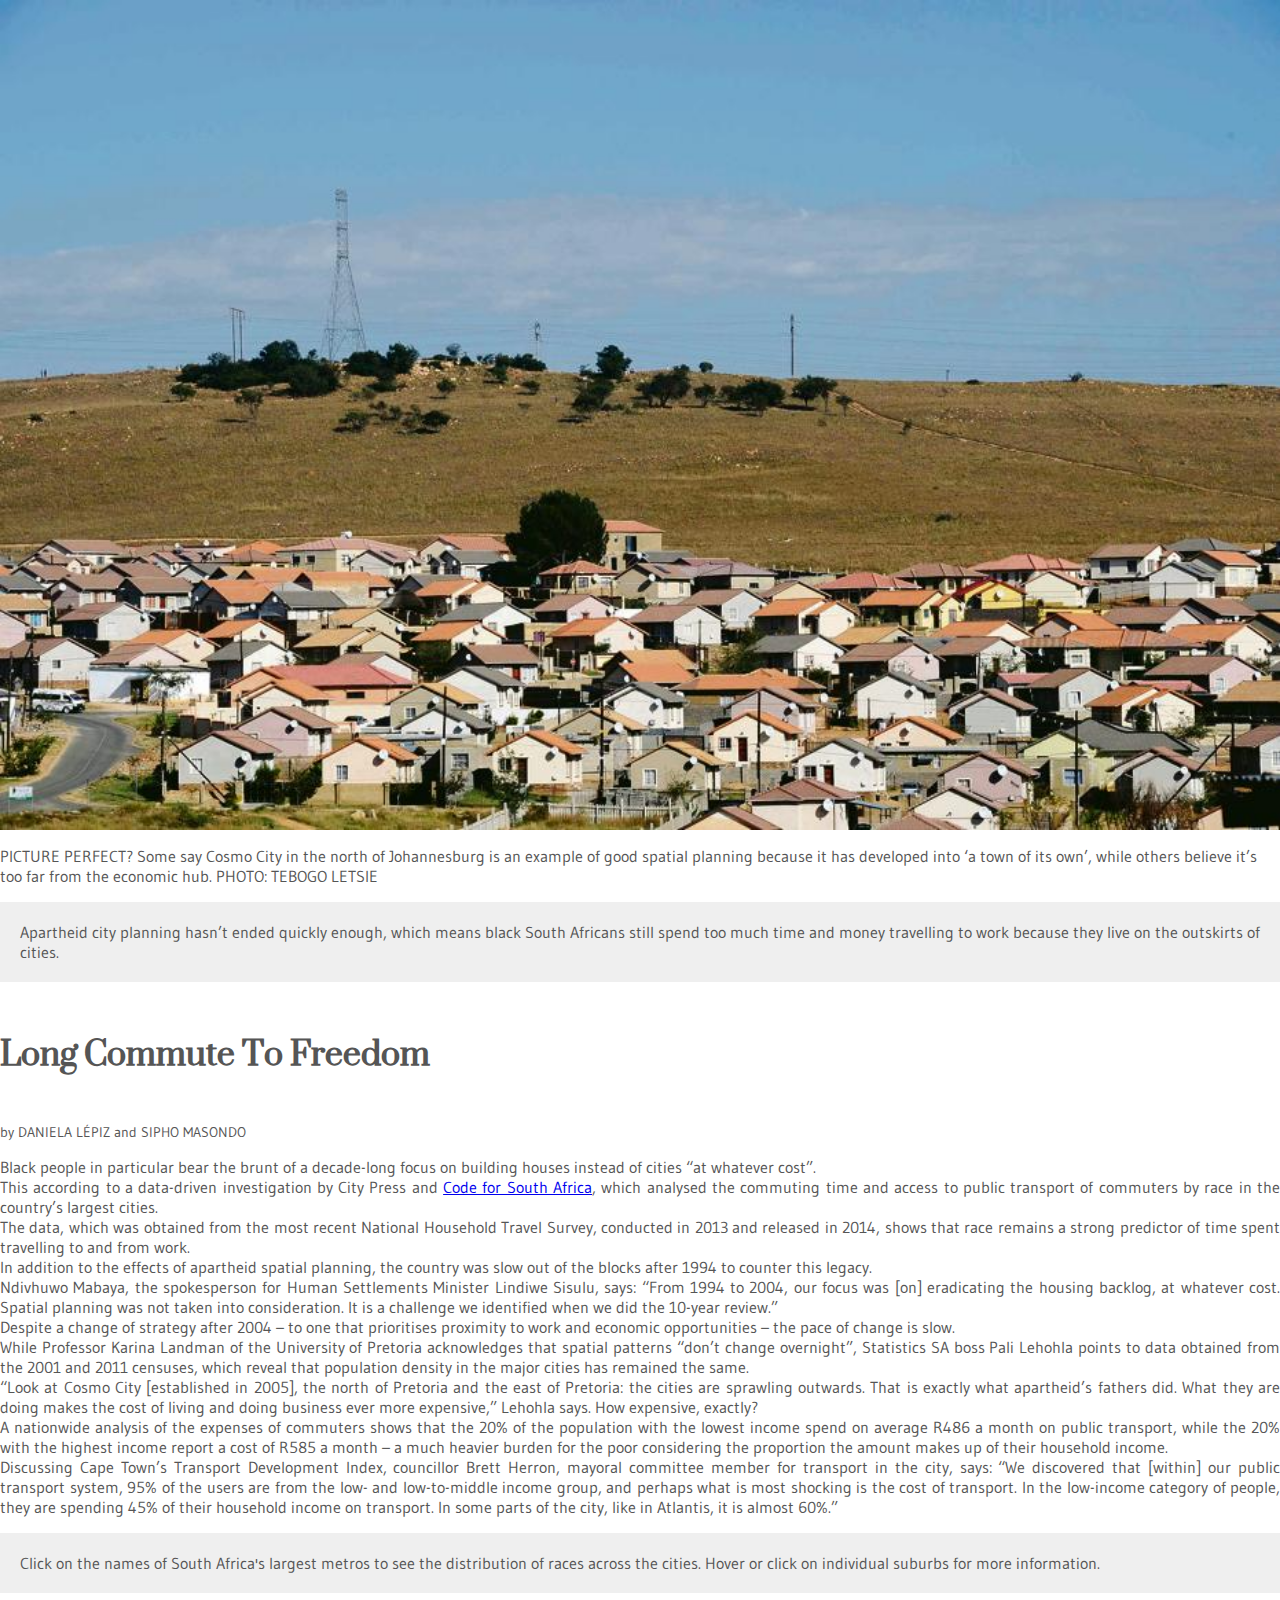
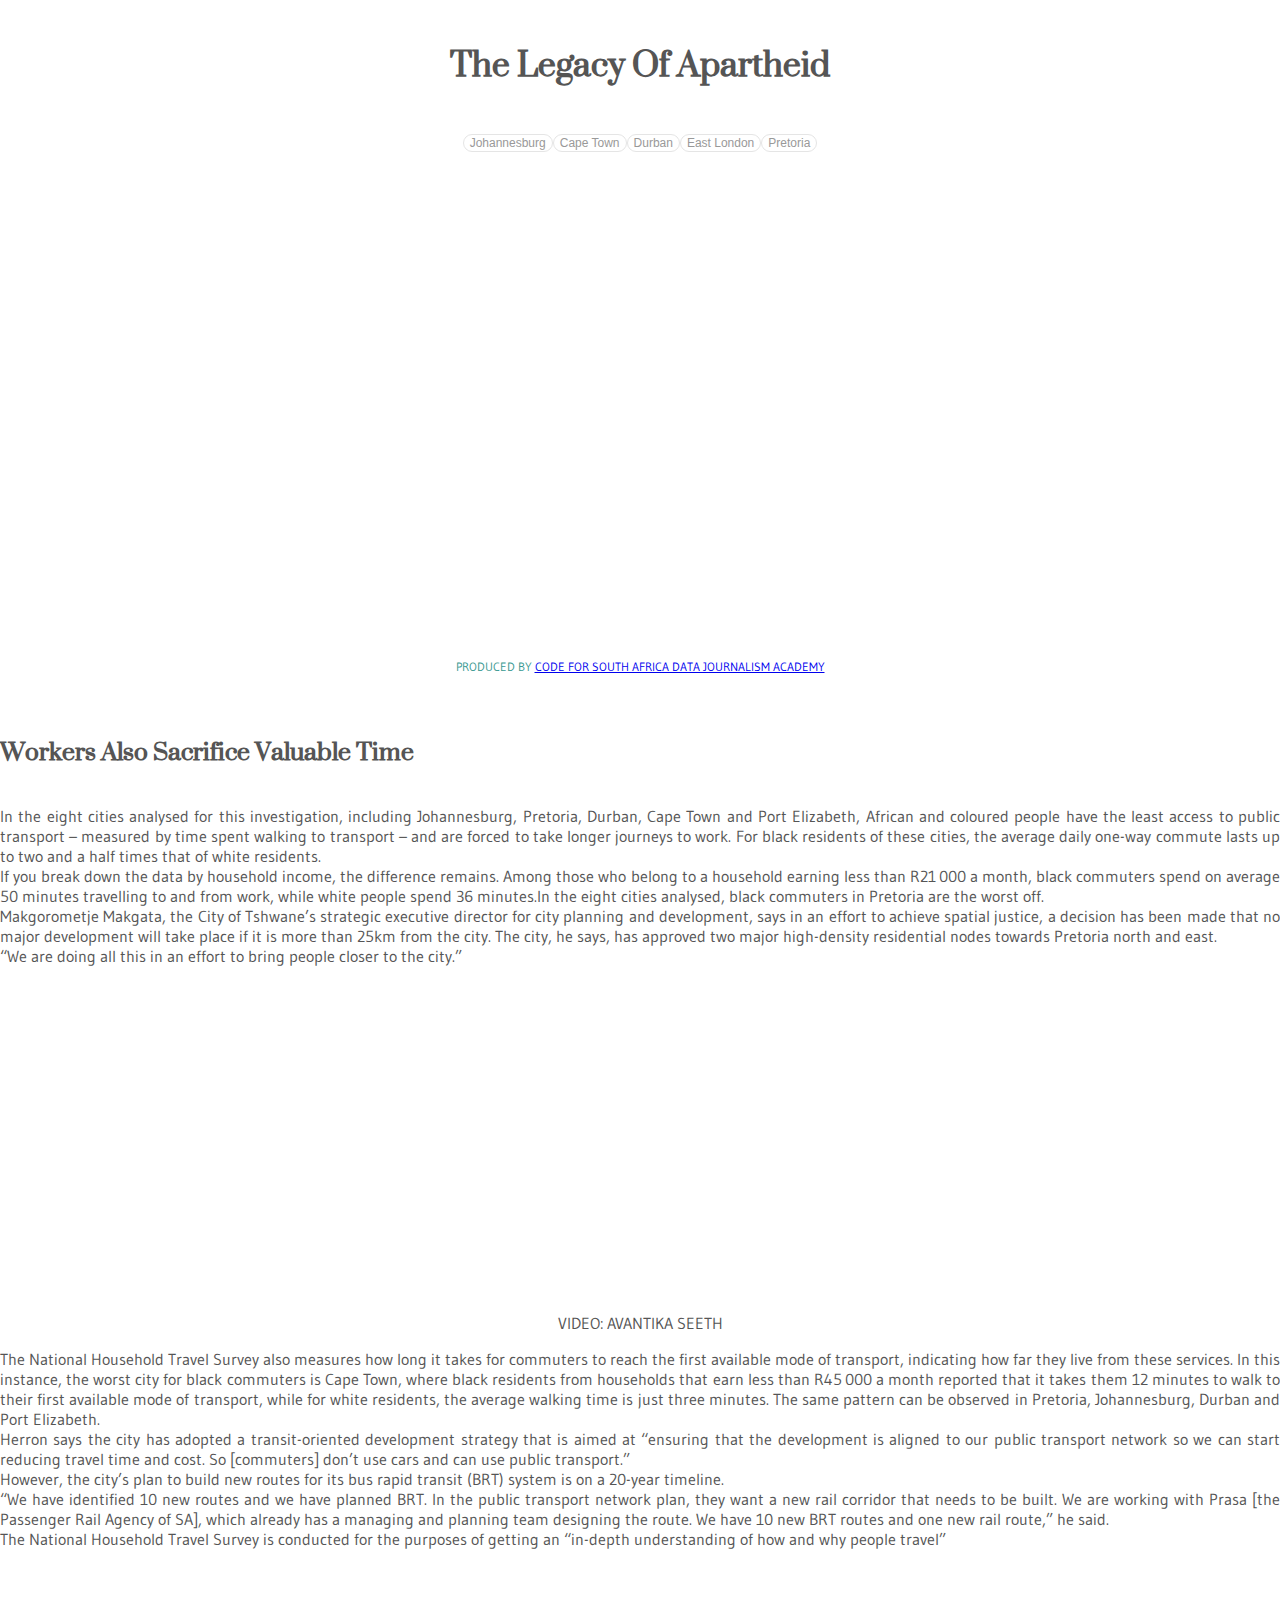
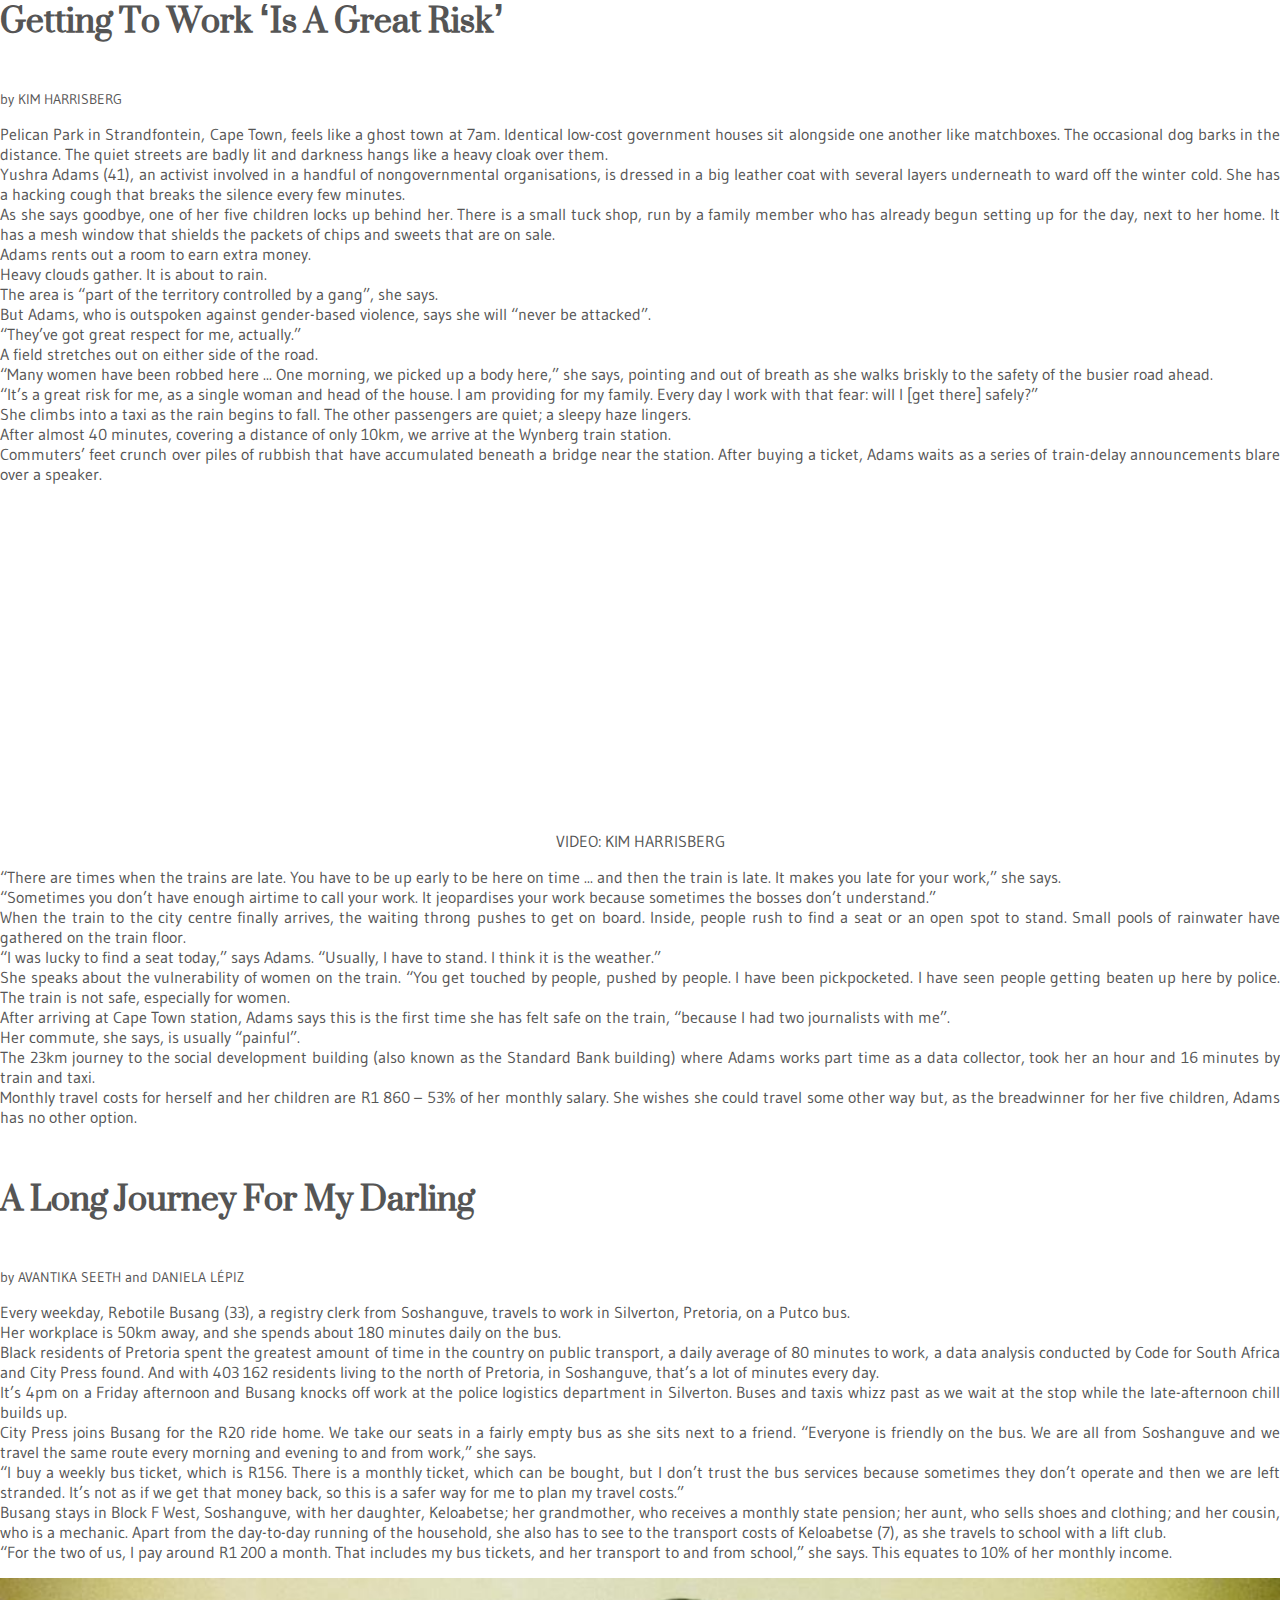
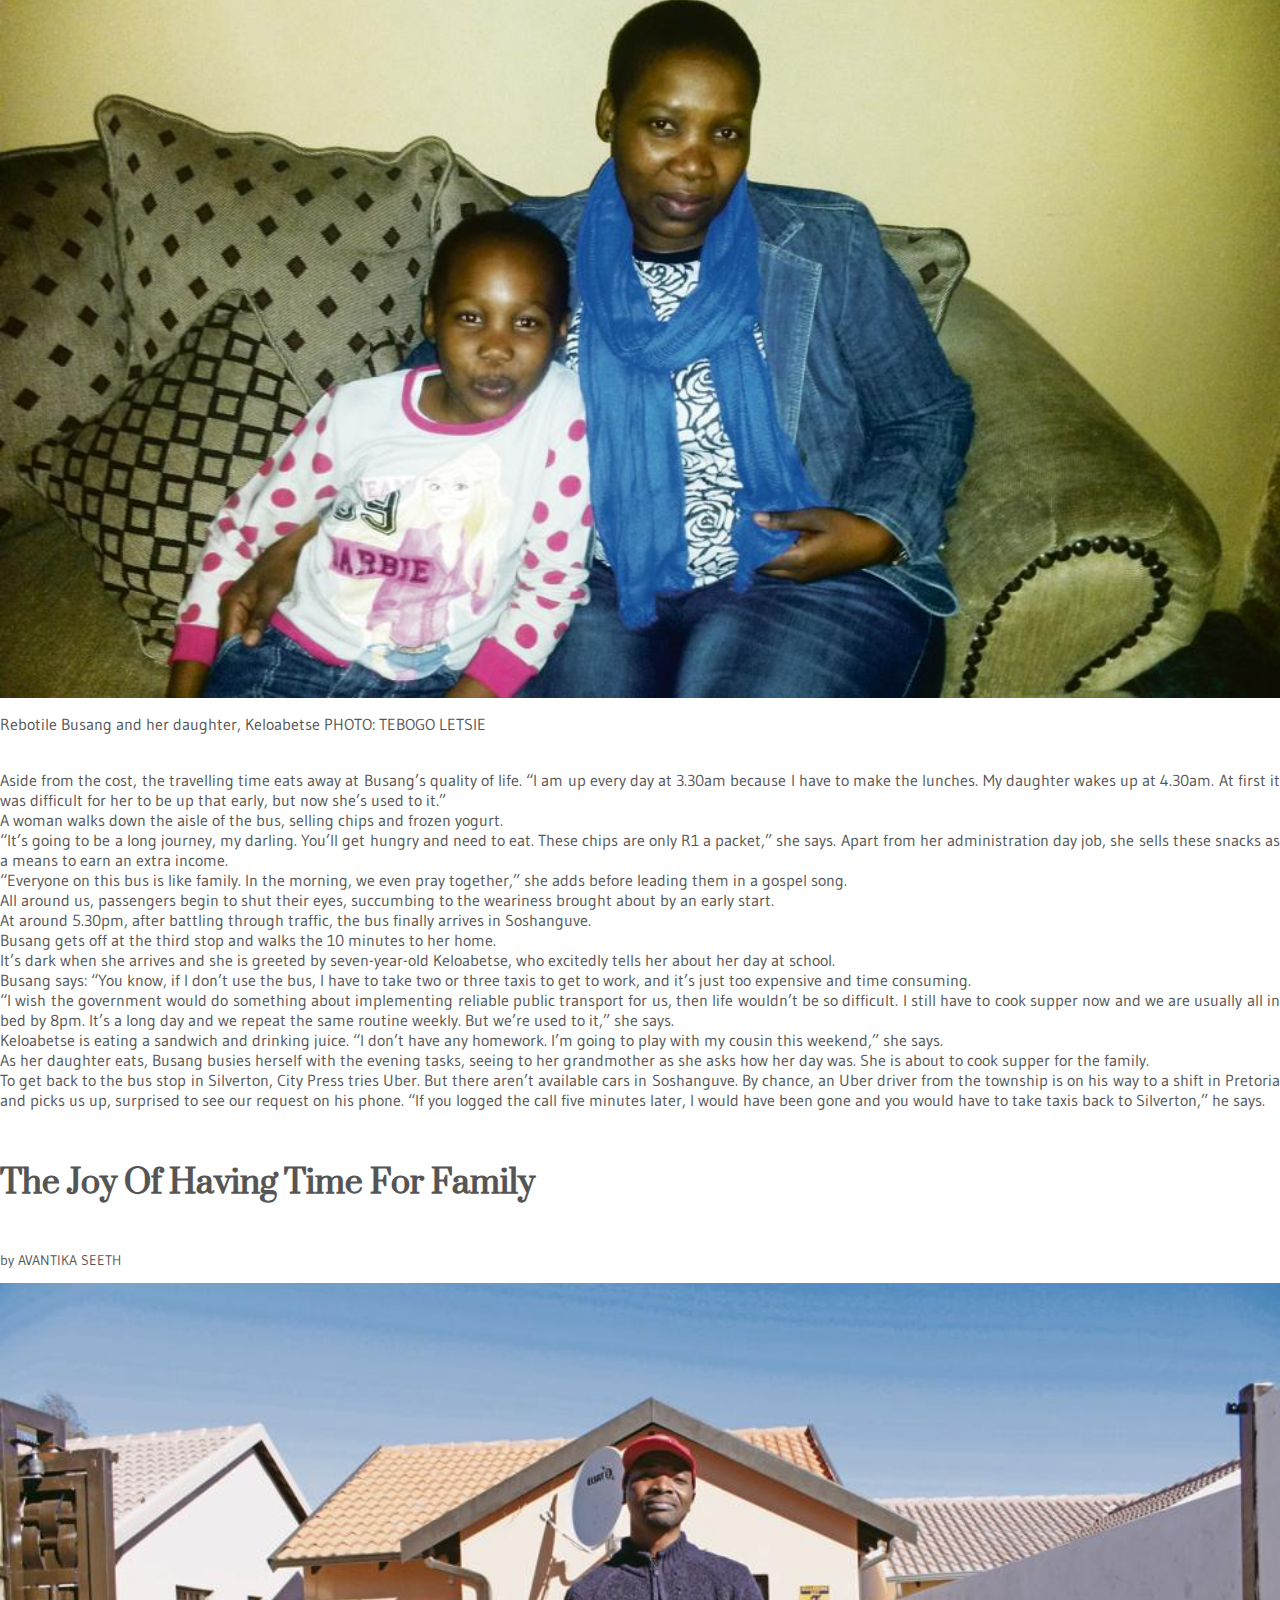
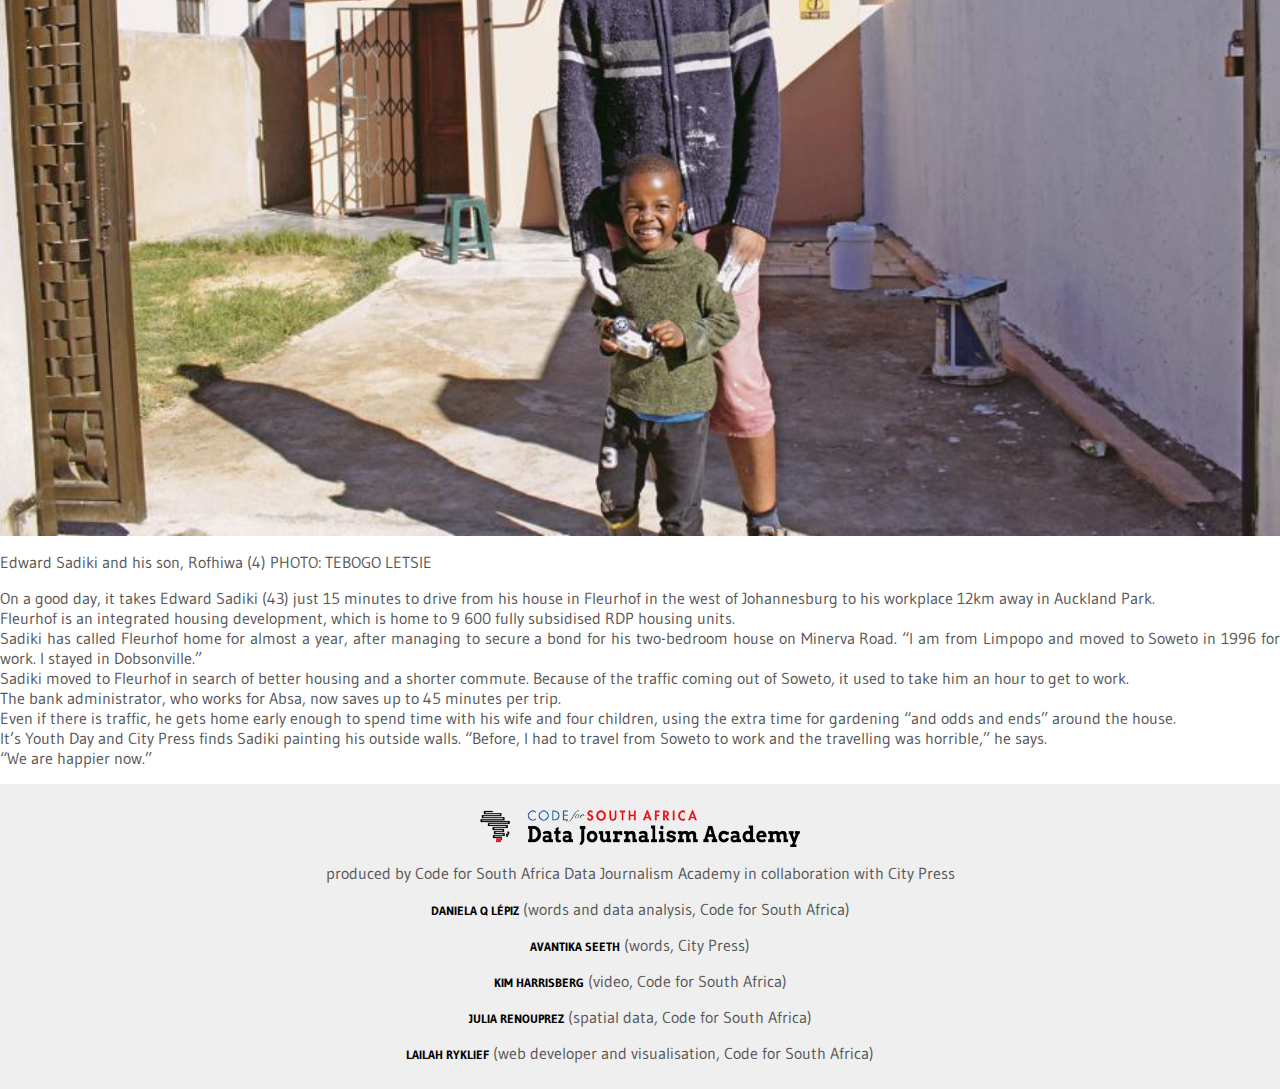
<file: index.html>
<html>
<head>
  <meta name="viewport" content="initial-scale=1.0, user-scalable=no" />
  <meta http-equiv="content-type" content="text/html; charset=UTF-8"/>
  <title>Apartheid Story</title>
  <link rel="stylesheet" href="css/cartodb.css" />
  <!-- Latest compiled and minified CSS -->
  <link rel="stylesheet" href="https://maxcdn.bootstrapcdn.com/bootstrap/3.3.6/css/bootstrap.min.css" integrity="sha384-1q8mTJOASx8j1Au+a5WDVnPi2lkFfwwEAa8hDDdjZlpLegxhjVME1fgjWPGmkzs7" crossorigin="anonymous">
  <link rel="stylesheet" href="css/style.css">
  <link href="css/lity.css" rel="stylesheet">
  <script src="js/jquery-1.9.1.min.js"></script>
  <script src="js/lity.js"></script>
  <script>
    var lightbox = lity();
    // Open a URL in a lightbox
    lightbox('https://www.youtube.com/embed/HJXw8oUx4Mk?rel=0');

    // Bind as an event handler
    $(document).on('click', '[data-lightbox]', lightbox);
  </script>

</head>

<body>

  <div class="leadImg" class="col-xs-12"><img src="img/Spatial package 1.jpg" title="View" alt="View" /></div>

  <div class="col-xs-12 col-md-8 col-md-offset-2">
  <p class="caption">PICTURE PERFECT? Some say Cosmo City in the north of Johannesburg is an example of good spatial planning because it has developed into ‘a town of its own’, while others believe it’s too far from the economic hub. PHOTO: TEBOGO LETSIE</p>

  <p class="infoContext">Apartheid city planning hasn’t ended quickly enough, which means black South Africans still spend too much time and money travelling to work because they live on the outskirts of cities.</p>

  <div>
    <h1>Long commute to freedom</h1>
    <p class="byline">by DANIELA LÉPIZ and SIPHO MASONDO</p>
  </div>

  <p class="para">Black people in particular bear the brunt of a decade-long focus on building houses instead of cities “at whatever cost”.</br>This according to a data-driven investigation by City Press and <a href="http://code4sa.org/" target="_blank">Code for South Africa</a>, which analysed the commuting time and access to public transport of commuters by race in the country’s largest cities.</br>The data, which was obtained from the most recent National Household Travel Survey, conducted in 2013 and released in 2014, shows that race remains a strong predictor of time spent travelling to and from work.</br>In addition to the effects of apartheid spatial planning, the country was slow out of the blocks after 1994 to counter this legacy.</br>Ndivhuwo Mabaya, the spokesperson for Human Settlements Minister Lindiwe Sisulu, says: “From 1994 to 2004, our focus was [on] eradicating the housing backlog, at whatever cost. Spatial planning was not taken into consideration. It is a challenge we identified when we did the 10-year review.”</br>Despite a change of strategy after 2004 – to one that prioritises proximity to work and economic opportunities – the pace of change is slow.</br>While Professor Karina Landman of the University of Pretoria acknowledges that spatial patterns “don’t change overnight”, Statistics SA boss Pali Lehohla points to data obtained from the 2001 and 2011 censuses, which reveal that population density in the major cities has remained the same.</br>“Look at Cosmo City [established in 2005], the north of Pretoria and the east of Pretoria: the cities are sprawling outwards. That is exactly what apartheid’s fathers did. What they are doing makes the cost of living and doing business ever more expensive,” Lehohla says.
  How expensive, exactly?</br>A nationwide analysis of the expenses of commuters shows that the 20% of the population with the lowest income spend on average R486 a month on public transport, while the 20% with the highest income report a cost of R585 a month – a much heavier burden for the poor considering the proportion the amount makes up of their household income.</br>Discussing Cape Town’s Transport Development Index, councillor Brett Herron, mayoral committee member for transport in the city, says: “We discovered that [within] our public transport system, 95% of the users are from the low- and low-to-middle income group, and perhaps what is most shocking is the cost of transport. In the low-income category of people, they are spending 45% of their household income on transport. In some parts of the city, like in Atlantis, it is almost 60%.”</br></p>

  <!--<p class="embed-Map"><script type="text/javascript" src="https://static.code4sa.org/apartheid/embed.js"></script></p>-->

  <p class="infoContext">Click on the names of South Africa's largest metros to see the distribution of races across the cities. Hover or click on individual suburbs for more information.</p>

  <div id="mapContainer">

  <div><h1 class="mapH1">The Legacy of Apartheid</h1></div>

  <div id="menu"><button type="button" class="btn btn-default btnJoburg">Johannesburg</button><button type="button" class="btn btn-default btnCapeTown">Cape Town</button><button type="button" class="btn btn-default btnDurban">Durban</button><button type="button" class="btn btn-default btnEastLondon">East London</button><button type="button" class="btn btn-default btnPretoria">Pretoria</button></div>

  <div id="menuMobi"><button type="button" class="btn btn-block btnJoburg">Johannesburg</button><button type="button" class="btn btn-block btnCapeTown">Cape Town</button><button type="button" class="btn btn-block btnDurban">Durban</button><button type="button" class="btn btn-block btnEastLondon">East London</button><button type="button" class="btn btn-block btnPretoria">Pretoria</button></div>

  <div class="row">

    <div id="map" class="col-xs-12 col-md-8"></div>

    <div id="info" class="col-xs-12 col-md-4">

    <!-- johannesburg --><div id="jb" class="hidden"><div class="headline" style="font-family:'Suranna',sans-serif;"><p>Johannesburg</p></div><div id="media"></div><div id="text"><p>Despite being the economic capital of the country, Johannesburg does not have the highest commuting times in the country. In Johannesburg, black commuters using public transport take, on average, 64 minutes to get to work, while white commuters take 47. The first available mode of public transport is about ten minutes away for the average black commuter, and two minutes for the average white commuter.</p></div></div>

    <!-- cape town --><div id="ct" class="hidden"><div class="headline" style="font-family:'Suranna',sans-serif;"><p>Cape Town</p></div><div id="media"></div><div id="text"><p>Cape Town is characterised by long commuting times and more difficult access to public transport on the outskirts of the city.The average time for a black commuter to reach the first available mode of public transport is almost 12 minutes, while white commuters need around two minutes to reach such transport, the latest Statistics South Africa National Household Travel Survey shows. White commuters, on average, take 40 minutes to get to work, while black commuters take 62 minutes.</p></div></div>

    <!-- durban --><div id="dbn" class="hidden"><div class="headline" style="font-family:'Suranna',sans-serif;"><p>Durban</p></div><div id="media"></div><div id="text"><p>In Durban, white people live the furthest from the nearest mode of public transport compared to other metros – about six minutes from home to the transport mode. But the nationwide disparity between black and white commuters is evident in this city, too: black commuters live about 10 minutes from the first mode of public transport. It takes black people far longer than white people to get to work: 58 minutes versus 36 minutes.</p></div></div>

    <!-- east london --><div id="el" class="hidden"><div class="headline" style="font-family:'Suranna',sans-serif;"><p>East London</p></div><div id="media"></div><div id="text"><p>East London is the city with the smallest gap in commuting times to work between black and white people: at 53 minutes (black) and 43 minutes (white) respectively.</p></div></div>

    <!-- pretoria --><div id="pt" class="hidden"><div class="headline" style="font-family:'Suranna',sans-serif;"><p>Pretoria</p></div><div id="media"></div><div id="text"><p>Among the eight metros analysed, black (African) commuters in Pretoria who used public transport had the longest average daily one-way commute to work. Black commuters spent 80 minutes on average whereas it took white commuters on average 44 minutes. The difference in access to public transport is also significant: black commuters needed 11 minutes to reach their first mode of public transport, while white commuters only needed two minutes.</p><p class="imgCenter"><a href="https://www.impulscentrum.be/south_africa/mod3_city/theo3.asp" target="_blank"><img width="100%" src="img/map-pretoria-1948.jpg" alt="Pretoria Apartheid spatial planning circa 1948" title="Pretoria Apartheid spatial planning circa 1948" /></a></p><p class="caption">A map of Pretoria in 1948, the year that the National Party came to power, showing that thousands of black people lived in “white” areas before racially segregated living was legislated. SOURCE: <a href="https://www.impulscentrum.be/south_africa/mod3_city/theo3.asp" target="_blank">Impulse Centrum</p></a></div></div>

    </div>

    <div id="creditMap" class="col-xs-12 col-md-8 col-md-offset-2"><p>Produced by <a href="http://academy.code4sa.org/about-the-academy" target="_blank">Code for South Africa Data Journalism Academy</a></p></div>

  </div>

  </div><!--end map container -->

  <h2>Workers also sacrifice valuable time</h2>

  <p class="para">In the eight cities analysed for this investigation, including Johannesburg, Pretoria, Durban, Cape Town and Port Elizabeth, African and coloured people have the least access to public transport – measured by time spent walking to transport – and are forced to take longer journeys to work. For black residents of these cities, the average daily one-way commute lasts up to two and a half times that of white residents.</br>If you break down the data by household income, the difference remains. Among those who belong to a household earning less than R21 000 a month, black commuters spend on average 50 minutes travelling to and from work, while white people spend 36 minutes.In the eight cities analysed, black commuters in Pretoria are the worst off.</br>Makgorometje Makgata, the City of Tshwane’s strategic executive director for city planning and development, says in an effort to achieve spatial justice, a decision has been made that no major development will take place if it is more than 25km from the city. The city, he says, has approved two major high-density residential nodes towards Pretoria north and east.</br>“We are doing all this in an effort to bring people closer to the city.”</p>

  <div class="videoDesktop"><p class="col-xs-12"><iframe width="560" height="315" src="https://www.youtube.com/embed/HJXw8oUx4Mk?rel=0" frameborder="0" allowfullscreen></iframe></p><p class="captionVid">VIDEO: AVANTIKA SEETH</p></div>

  <div class="videoMobi"><p class="col-xs-12"><iframe width="320" height="180" src="https://www.youtube.com/embed/HJXw8oUx4Mk?rel=0" frameborder="0" allowfullscreen></iframe></p><p class="captionVid">VIDEO: AVANTIKA SEETH</p></div>

  <p class="para">The National Household Travel Survey also measures how long it takes for commuters to reach the first available mode of transport, indicating how far they live from these services.
  In this instance, the worst city for black commuters is Cape Town, where black residents from households that earn less than R45 000 a month reported that it takes them 12 minutes to walk to their first available mode of transport, while for white residents, the average walking time is just three minutes. The same pattern can be observed in Pretoria, Johannesburg, Durban and Port Elizabeth.</br>Herron says the city has adopted a transit-oriented development strategy that is aimed at “ensuring that the development is aligned to our public transport network so we can start reducing travel time and cost. So [commuters] don’t use cars and can use public transport.”</br>However, the city’s plan to build new routes for its bus rapid transit (BRT) system is on a 20-year timeline.</br>“We have identified 10 new routes and we have planned BRT. In the public transport network plan, they want a new rail corridor that needs to be built. We are working with Prasa [the Passenger Rail Agency of SA], which already has a managing and planning team designing the route. We have 10 new BRT routes and one new rail route,” he said.</br>The National Household Travel Survey is conducted for the purposes of getting an “in-depth understanding of how and why people travel”</p>

  <div>
    <h1>Getting to work ‘is a great risk’</h1>
    <p class="byline">by KIM HARRISBERG</p>
  </div>

  <p class="para">Pelican Park in Strandfontein, Cape Town, feels like a ghost town at 7am. Identical low-cost government houses sit alongside one another like matchboxes. The occasional dog barks in the distance. The quiet streets are badly lit and darkness hangs like a heavy cloak over them.</br>Yushra Adams (41), an activist involved in a handful of nongovernmental organisations, is dressed in a big leather coat with several layers underneath to ward off the winter cold. She has a hacking cough that breaks the silence every few minutes.</br>As she says goodbye, one of her five children locks up behind her. There is a small tuck shop, run by a family member who has already begun setting up for the day, next to  her home. It has a mesh window that shields the packets of chips and sweets that are on sale.</br>Adams rents out a room to earn extra money.</br>Heavy clouds gather. It is about to rain.</br>The area is “part of the territory controlled by a gang”, she says.</br>But Adams, who is outspoken against gender-based violence, says she will “never be attacked”.</br>“They’ve got great respect for me, actually.”</br>A field stretches out on either side of the road.</br>“Many women have been robbed here ... One morning, we picked up a body here,” she says, pointing and out of breath as she walks briskly to the safety of the busier road ahead.</br>“It’s a great risk for me, as a single woman and head of the house. I am providing for my family. Every day I work with that fear: will I [get there] safely?”</br>She climbs into a taxi as the rain begins to fall. The other passengers are quiet; a sleepy haze lingers.</br>After almost 40 minutes, covering a distance of only 10km, we arrive at the Wynberg train station.</br>Commuters’ feet crunch over piles of rubbish that have accumulated beneath a bridge near the station. After buying a ticket, Adams waits as a series of train-delay announcements blare over a speaker.</p>

  <div class="videoDesktop"><p class="col-xs-12"><iframe width="560" height="315" src="https://www.youtube.com/embed/CzSzYOuSdtY" frameborder="0" allowfullscreen></iframe></p><p class="captionVid">VIDEO: KIM HARRISBERG</p></div>
  <div class="videoMobi"><p class="col-xs-12"><iframe width="320" height="180" src="https://www.youtube.com/embed/CzSzYOuSdtY" frameborder="0" allowfullscreen></iframe></p><p class="captionVid">VIDEO: KIM HARRISBERG</p></div>

  <p class="para">“There are times when the trains are late. You have to be up early to be here on time ... and then the train is late. It makes you late for your work,” she says.</br>“Sometimes you don’t have enough airtime to call your work. It jeopardises your work because sometimes the bosses don’t understand.”</br>When the train to the city centre finally arrives, the waiting throng pushes to get on board. Inside, people rush to find a seat or an open spot to stand. Small pools of rainwater have gathered on the train floor.</br>“I was lucky to find a seat today,” says Adams. “Usually, I have to stand. I think it is the weather.”</br>She speaks about the vulnerability of women on the train. “You get touched by people, pushed by people. I have been pickpocketed. I have seen people getting beaten up here by police. The train is not safe, especially for women.</br>After arriving at Cape Town station, Adams says this is the first time she has felt safe on the train, “because I had two journalists with me”.</br>Her commute, she says, is usually “painful”.</br>The 23km journey to the social development building (also known as the Standard Bank building) where Adams works part time as a data collector, took her an hour and 16 minutes by train and taxi.</br>Monthly travel costs for herself and her children are R1 860 – 53% of her monthly salary. She wishes she could travel some other way but, as the breadwinner for her five children, Adams has no other option.</p>

  <div>
    <h1>A long journey for my darling</h1>
    <p class="byline">by AVANTIKA SEETH and DANIELA LÉPIZ</p>
  </div>

  <p class="para">Every weekday, Rebotile Busang (33), a registry clerk from Soshanguve, travels to work in Silverton, Pretoria, on a Putco bus.</br>Her workplace is 50km away, and she spends about 180 minutes daily on the bus.</br>Black residents of Pretoria spent the greatest amount of time in the country on public transport, a daily average of 80 minutes to work, a data analysis conducted by Code for South Africa and City Press found. And with 403 162 residents living to the north of Pretoria, in Soshanguve, that’s a lot of minutes every day.</br>It’s 4pm on a Friday afternoon and Busang knocks off work at the police logistics department in Silverton. Buses and taxis whizz past as we wait at the stop while the late-afternoon chill builds up.</br>City Press joins Busang for the R20 ride home. We take our seats in a fairly empty bus as she sits next to a friend. “Everyone is friendly on the bus. We are all from Soshanguve and we travel the same route every morning and evening to and from work,” she says.</br>“I buy a weekly bus ticket, which is R156. There is a monthly ticket, which can be bought, but I don’t trust the bus services because sometimes they don’t operate and then we are left stranded. It’s not as if we get that money back, so this is a safer way for me to plan my travel costs.”</br>Busang stays in Block F West, Soshanguve, with her daughter, Keloabetse; her grandmother, who receives a monthly state pension; her aunt, who sells shoes and clothing; and her cousin, who is a mechanic. Apart from the day-to-day running of the household, she also has to see to the transport costs of Keloabetse (7), as she travels to school with a lift club.</br>“For the two of us, I pay around R1 200 a month. That includes my bus tickets, and her transport to and from school,” she says. This equates to 10% of her monthly income.</p>

  <div class="leadImg" class="col-xs-12"><img src="img/Spatial package 10.jpg" title="Rebotile Busang and her daughter, Keloabetse" alt="Rebotile Busang and her daughter, Keloabetse" />
  <p class="caption">Rebotile Busang and her daughter, Keloabetse PHOTO: TEBOGO LETSIE</p>
  </div>

  <p class="para"></br>Aside from the cost, the travelling time eats away at Busang’s quality of life. “I am up every day at 3.30am because I have to make the lunches. My daughter wakes up at 4.30am. At first it was difficult for her to be up that early, but now she’s used to it.”</br>A woman walks down the aisle of the bus, selling chips and frozen yogurt.</br>“It’s going to be a long journey, my darling. You’ll get hungry and need to eat. These chips are only R1 a packet,” she says. Apart from her administration day job, she sells these snacks as a means to earn an extra income.</br>“Everyone on this bus is like family. In the morning, we even pray together,” she adds before leading them in a gospel song.</br>All around us, passengers begin to shut their eyes, succumbing to the weariness brought about by an early start.</br>At around 5.30pm, after battling through traffic, the bus finally arrives in Soshanguve.</br>Busang gets off at the third stop and walks the 10 minutes to her home.</br>It’s dark when she arrives and she is greeted by seven-year-old Keloabetse, who excitedly tells her about her day at school.</br>Busang says: “You know, if I don’t use the bus, I have to take two or three taxis to get to work, and it’s just too expensive and time consuming.</br>“I wish the government would do something about implementing reliable public transport for us, then life wouldn’t be so difficult. I still have to cook supper now and we are usually all in bed by 8pm. It’s a long day and we repeat the same routine weekly. But we’re used to it,” she says.</br>Keloabetse is eating a sandwich and drinking juice. “I don’t have any homework. I’m going to play with my cousin this weekend,” she says.</br>As her daughter eats, Busang busies herself with the evening tasks, seeing to her grandmother as she asks how her day was. She is about to cook supper for the family.</br>To get back to the bus stop in Silverton, City Press tries Uber. But there aren’t available cars in Soshanguve. By chance, an Uber driver from the township is on his way to a shift in Pretoria and picks us up, surprised to see our request on his phone. “If you logged the call five minutes later, I would have been gone and you would have to take taxis back to Silverton,” he says.</p>

  <div>
    <h1>The joy of having time for family</h1>
    <p class="byline">by AVANTIKA SEETH</p>
  </div>

  <div class="leadImg" class="col-xs-12"><img src="img/Spatial package 6.jpg" title="Edward Sadiki and his son, Rofhiwa (4)" alt="Edward Sadiki and his son, Rofhiwa (4)" /></div>

  <p class="caption">Edward Sadiki and his son, Rofhiwa (4) PHOTO: TEBOGO LETSIE</p>

  <p class="para">On a good day, it takes Edward Sadiki (43) just 15 minutes to drive from his house in Fleurhof in the west of Johannesburg to his workplace 12km away in Auckland Park.</br>Fleurhof is an integrated housing development, which is home to 9 600 fully subsidised RDP housing units.</br>Sadiki has called Fleurhof home for almost a year, after managing to secure a bond for his two-bedroom house on Minerva Road. “I am from Limpopo and moved to Soweto in 1996 for work. I stayed in Dobsonville.”</br>Sadiki moved to Fleurhof in search of better housing and a shorter commute. Because of the traffic coming out of Soweto, it used to take him an hour to get to work.</br>The bank administrator, who works for Absa, now saves up to 45 minutes per trip.</br>Even if there is traffic, he gets home early enough to spend time with his wife and four children, using the extra time for gardening “and odds and ends” around the house.</br>It’s Youth Day and City Press finds Sadiki painting his outside walls. “Before, I had to travel from Soweto to work and the travelling was horrible,” he says.</br>“We are happier now.”</p>

  </div>

  <div id="credit" class="col-xs-12"><p><a href="http://academy.code4sa.org/about-the-academy" target="_blank"><img src="img/branding.png" alt="Code for South Africa Data Journalism Academy" title="Code for South Africa Data Journalism Academy" /></a></p><p>produced by Code for South Africa Data Journalism Academy in collaboration with City Press</p><p><span class="creditName">Daniela Q Lépiz</span> (words and data analysis, Code for South Africa)</p><p><span class="creditName">Avantika Seeth</span> (words, City Press)</p><p><span class="creditName">Kim Harrisberg</span> (video, Code for South Africa)</p><p><span class="creditName">Julia Renouprez</span> (spatial data, Code for South Africa)</p><p><span class="creditName">Lailah Ryklief</span> (web developer and visualisation, Code for South Africa)</p></div>

  <!-- Latest compiled and minified JavaScript -->
  <script src="https://cartodb-libs.global.ssl.fastly.net/cartodb.js/v3/3.15/cartodb.js"></script>
  <script src="js/map-control.js"></script>
  <script src="js/pym.js"></script>
  <script>
      (function(i,s,o,g,r,a,m){i['GoogleAnalyticsObject']=r;i[r]=i[r]||function(){
      (i[r].q=i[r].q||[]).push(arguments)},i[r].l=1*new Date();a=s.createElement(o),
      m=s.getElementsByTagName(o)[0];a.async=1;a.src=g;m.parentNode.insertBefore(a,m)
      })(window,document,'script','https://www.google-analytics.com/analytics.js','ga');

      ga('create', 'UA-48399585-35', 'auto');
      ga('send', 'pageview');

  </script>
  <script>
      var pymChild = new pym.Child({ id: 'code4sa-apartheid-index',
      polling: 1000
      });
  </script>

</body>

</html>
</file>
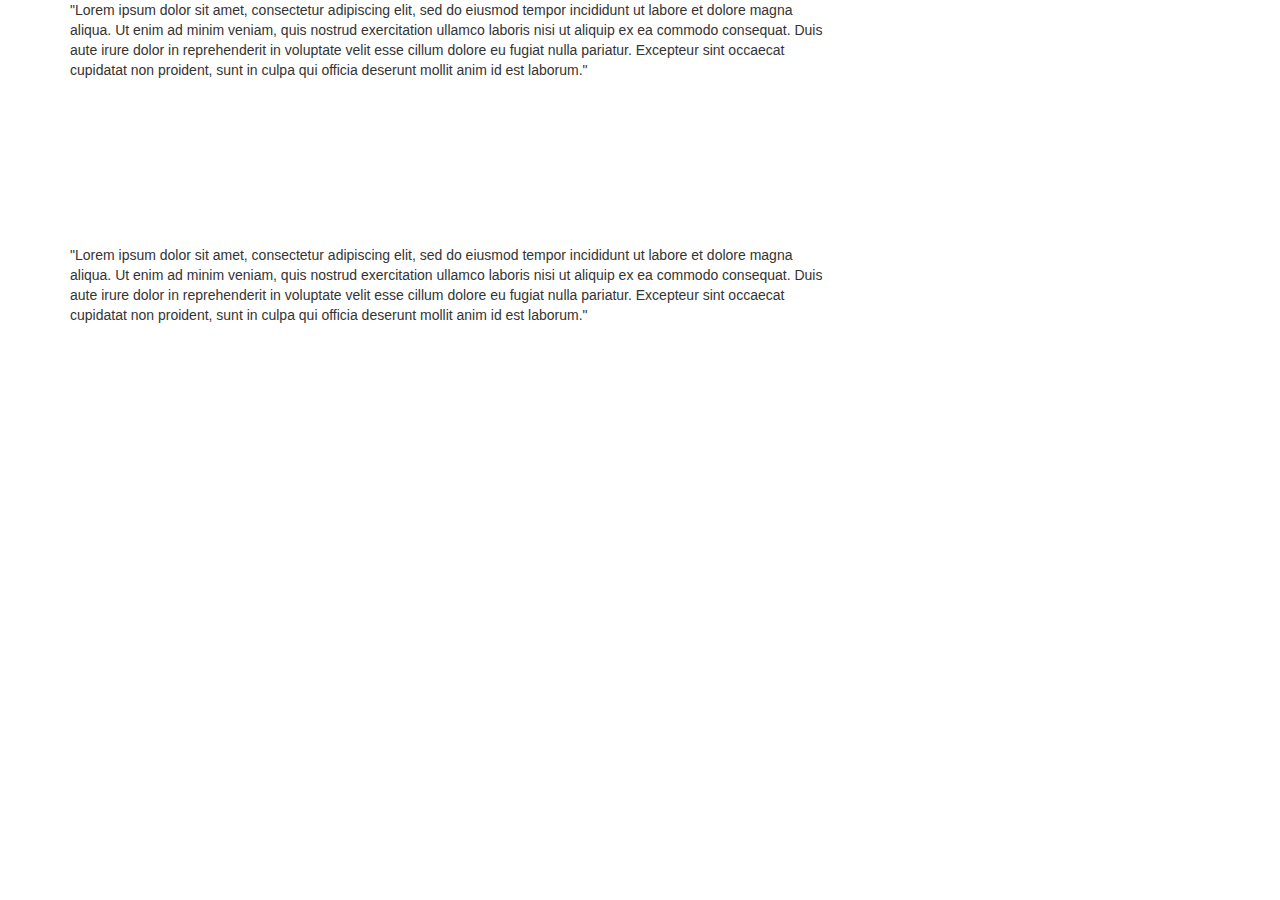
<file: embed-example-story.html>
<!DOCTYPE html>
<html lang="en">
  <head>
    <meta name="viewport" content="width=device-width, initial-scale=1">
    <meta charset="utf-8">
<!-- Latest compiled and minified CSS -->
<link rel="stylesheet" href="https://maxcdn.bootstrapcdn.com/bootstrap/3.3.6/css/bootstrap.min.css" >  </head>
  <body>
    <div class="container">
      <div class="col-xs-12 col-md-8" style="padding: 0px;">
        <p>"Lorem ipsum dolor sit amet, consectetur adipiscing elit, sed do eiusmod tempor incididunt ut labore et dolore magna aliqua. Ut enim ad minim veniam, quis nostrud exercitation ullamco laboris nisi ut aliquip ex ea commodo consequat. Duis aute irure dolor in reprehenderit in voluptate velit esse cillum dolore eu fugiat nulla pariatur. Excepteur sint occaecat cupidatat non proident, sunt in culpa qui officia deserunt mollit anim id est laborum."
        </p>

        <div id='code4sa-apartheid-index'> </div>
        <script type="text/javascript" src="embed-dom-story.js"> </script>

        <p>"Lorem ipsum dolor sit amet, consectetur adipiscing elit, sed do eiusmod tempor incididunt ut labore et dolore magna aliqua. Ut enim ad minim veniam, quis nostrud exercitation ullamco laboris nisi ut aliquip ex ea commodo consequat. Duis aute irure dolor in reprehenderit in voluptate velit esse cillum dolore eu fugiat nulla pariatur. Excepteur sint occaecat cupidatat non proident, sunt in culpa qui officia deserunt mollit anim id est laborum."

        </p>
      </div>
    </div>
  </body>
</html>
</file>
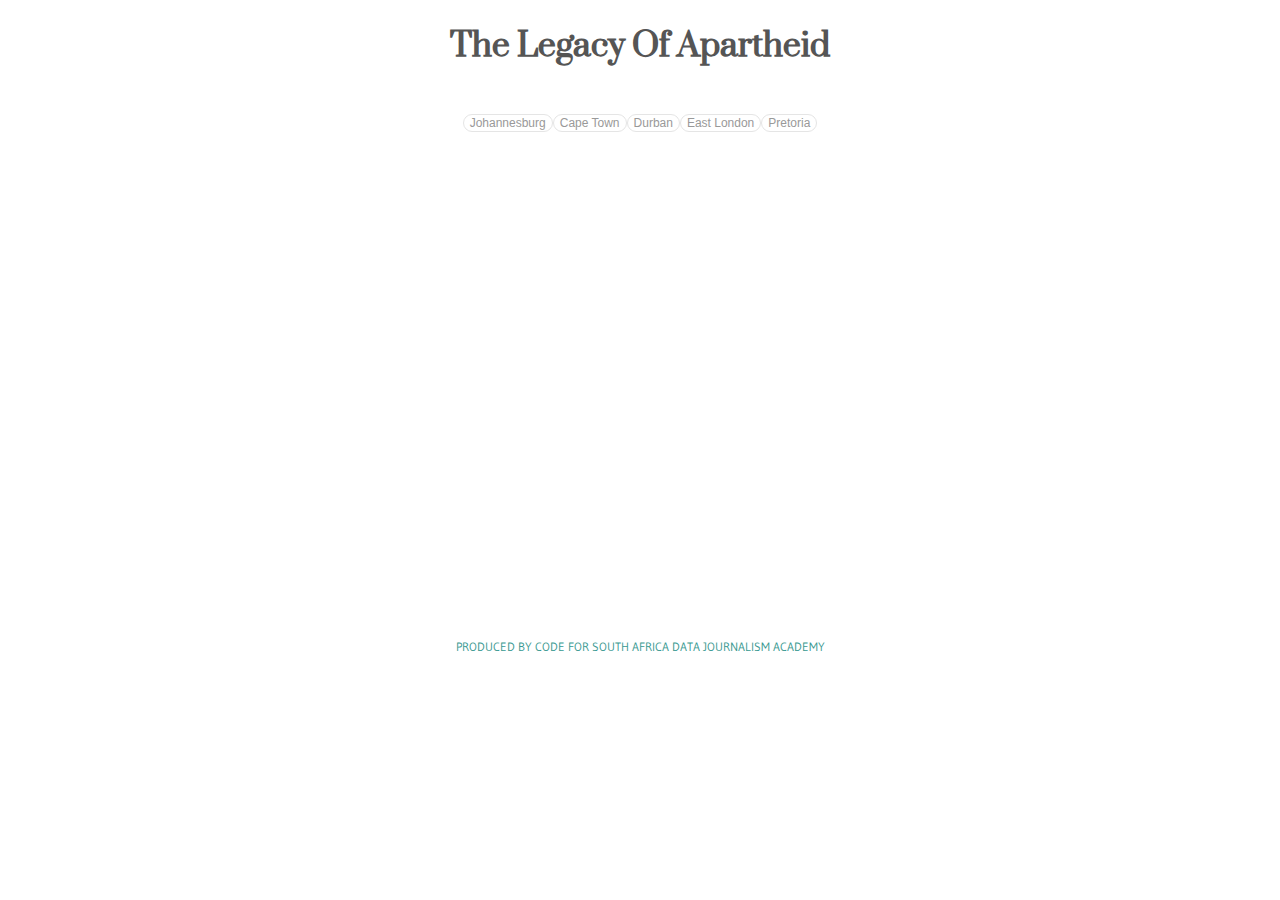
<file: map.html>
<html>
<head>
  <meta name="viewport" content="initial-scale=1.0, user-scalable=no" />
  <meta http-equiv="content-type" content="text/html; charset=UTF-8"/>
  <title>Apartheid Map</title>
  <link rel="stylesheet" href="css/cartodb.css" />
  <!-- Latest compiled and minified CSS -->
  <link rel="stylesheet" href="https://maxcdn.bootstrapcdn.com/bootstrap/3.3.6/css/bootstrap.min.css" integrity="sha384-1q8mTJOASx8j1Au+a5WDVnPi2lkFfwwEAa8hDDdjZlpLegxhjVME1fgjWPGmkzs7" crossorigin="anonymous">
  <link rel="stylesheet" href="css/style.css">
</head>

<body>
  <div id="mapContainer">

  <div><h1 class="mapH1">The Legacy of Apartheid</h1></div>

  <div id="menu"><button type="button" class="btn btn-default btnJoburg">Johannesburg</button><button type="button" class="btn btn-default btnCapeTown">Cape Town</button><button type="button" class="btn btn-default btnDurban">Durban</button><button type="button" class="btn btn-default btnEastLondon">East London</button><button type="button" class="btn btn-default btnPretoria">Pretoria</button></div>

  <div id="menuMobi"><button type="button" class="btn btn-block btnJoburg">Johannesburg</button><button type="button" class="btn btn-block btnCapeTown">Cape Town</button><button type="button" class="btn btn-block btnDurban">Durban</button><button type="button" class="btn btn-block btnEastLondon">East London</button><button type="button" class="btn btn-block btnPretoria">Pretoria</button></div>

  <div class="row">
  
    <div id="map" class="col-xs-12 col-md-8"></div>
    
    <div id="info" class="col-xs-12 col-md-4">

    <!-- johannesburg --><div id="jb" class="hidden"><div class="headline" style="font-family:'Suranna',sans-serif;"><p>Johannesburg</p></div><div id="media"></div><div id="text"><p>Despite being the economic capital of the country, Johannesburg does not have the highest commuting times in the country. In Johannesburg, black commuters using public transport take, on average, 64 minutes to get to work, while white commuters take 47. The first available mode of public transport is about ten minutes away for the average black commuter, and two minutes for the average white commuter.</p></div><div id="chart"></div></div>

    <!-- cape town --><div id="ct" class="hidden"><div class="headline" style="font-family:'Suranna',sans-serif;"><p>Cape Town</p></div><div id="media"></div><div id="text"><p>Cape Town is characterised by long commuting times and more difficult access to public transport on the outskirts of the city.The average time for a black commuter to reach the first available mode of public transport is almost 12 minutes, while white commuters need around two minutes to reach such transport, the latest Statistics South Africa National Household Travel Survey shows. White commuters, on average, take 40 minutes to get to work, while black commuters take 62 minutes.</p></div><div id="chart"></div></div>

    <!-- durban --><div id="dbn" class="hidden"><div class="headline" style="font-family:'Suranna',sans-serif;"><p>Durban</p></div><div id="media"></div><div id="text"><p>In Durban, white people live the furthest from the nearest mode of public transport compared to other metros – about six minutes from home to the transport mode. But the nationwide disparity between black and white commuters is evident in this city, too: black commuters live about 10 minutes from the first mode of public transport. It takes black people far longer than white people to get to work: 58 minutes versus 36 minutes.</p></div><div id="chart"></div></div>

    <!-- east london --><div id="el" class="hidden"><div class="headline" style="font-family:'Suranna',sans-serif;"><p>East London</p></div><div id="media"></div><div id="text"><p>East London is the city with the smallest gap in commuting times to work between black and white people: at 53 minutes (black) and 43 minutes (white) respectively.</p></div><div id="chart"></div></div>

    <!-- pretoria --><div id="pt" class="hidden"><div class="headline" style="font-family:'Suranna',sans-serif;"><p>Pretoria</p></div><div id="media"></div><div id="text"><p>Among the eight metros analysed, black (African) commuters in Pretoria who used public transport had the longest average daily one-way commute to work. Black commuters spent 80 minutes on average whereas it took white commuters on average 44 minutes. The difference in access to public transport is also significant: black commuters needed 11 minutes to reach their first mode of public transport, while white commuters only needed two minutes.</p></div><div id="chart"></div></div>

    </div>
    
    <div id="creditMap" class="col-xs-12 col-md-8 col-md-offset-2"><p>Produced by Code for South Africa Data Journalism Academy</p></div>

  </div>

    </div><!--end map container -->

  <!-- Latest compiled and minified JavaScript -->
  <script src="https://cartodb-libs.global.ssl.fastly.net/cartodb.js/v3/3.15/cartodb.js"></script>
  <script src="js/map-control.js"></script>
  <script src="js/pym.js"></script>
    <script>
      var pymChild = new pym.Child({ id: 'code4sa-apartheid-index',
      polling: 1000
      });
    </script>

</body>
  
</html>
</file>
<file: css/cartodb.css>
/* CartoDB.css minified version: 3.12.16 */
div.cartodb-popup.dark .jspContainer:after{background:-webkit-gradient(linear,50% 0,50% 100%,color-stop(0%,rgba(0,0,0,0)),color-stop(100%,rgba(0,0,0,1)));background:-webkit-linear-gradient(top,rgba(0,0,0,0),rgba(0,0,0,1));background:-moz-linear-gradient(top,rgba(0,0,0,0),rgba(0,0,0,1));background:-o-linear-gradient(top,rgba(0,0,0,0),rgba(0,0,0,1));background:linear-gradient(top,rgba(0,0,0,0),rgba(0,0,0,1))}div.cartodb-popup.dark .jspContainer:before{background:-webkit-gradient(linear,50% 0,50% 100%,color-stop(0%,rgba(0,0,0,1)),color-stop(100%,rgba(0,0,0,0)));background:-webkit-linear-gradient(top,rgba(0,0,0,1),rgba(0,0,0,0));background:-moz-linear-gradient(top,rgba(0,0,0,1),rgba(0,0,0,0));background:-o-linear-gradient(top,rgba(0,0,0,1),rgba(0,0,0,0));background:linear-gradient(top,rgba(0,0,0,1),rgba(0,0,0,0))}div.cartodb-popup.dark{background:url(../img/dark.png) no-repeat -226px 0}div.cartodb-popup.dark div.cartodb-popup-content-wrapper{background:url(../img/dark.png) repeat-y -452px 0}div.cartodb-popup.dark div.cartodb-popup-tip-container{background:url(../img/dark.png) no-repeat 0 0}div.cartodb-popup.dark a.cartodb-popup-close-button{background:url(../img/dark.png) no-repeat 0 -23px}div.cartodb-popup.dark h4{color:#999}div.cartodb-popup.dark p{color:#FFF}div.cartodb-popup.dark a{color:#397DB9}div.cartodb-popup.dark p.empty{font-style:italic;color:#AAA}div.cartodb-popup.dark .jspDrag{background:#AAA;background:rgba(255,255,255,.5)}div.cartodb-popup.dark .jspDrag:hover{background:#DEDEDE;background:rgba(255,255,255,.8)}div.cartodb-popup.v2.dark{background:#000}div.cartodb-popup.v2.dark div.cartodb-popup-tip-container:after,div.cartodb-popup.v2.dark:before{border-top-color:#000}div.cartodb-popup.v2.dark a.cartodb-popup-close-button{background:#000}div.cartodb-popup.v2.dark a.cartodb-popup-close-button:after,div.cartodb-popup.v2.dark a.cartodb-popup-close-button:before{background:#fff}@media \0screen\,screen\9{div.cartodb-popup.v2.dark{border:4px solid #AAA}div.cartodb-popup.v2.dark div.cartodb-popup-tip-container{border-top:18px solid #000}div.cartodb-popup.v2.dark a.cartodb-popup-close-button{border:2px solid #AAA;color:#fff}div.cartodb-popup.v2.dark a.cartodb-popup-close-button:hover{border:2px solid #BBB}}div.cartodb-infowindow{position:absolute;z-index:12}div.cartodb-popup{position:relative;width:226px;height:auto;padding:7px 0 0;margin:0;background:url(../img/light.png) no-repeat -226px 0}div.cartodb-popup div.cartodb-popup-content-wrapper{width:190px;max-width:190px;padding:12px 19px;overflow-x:hidden;background:url(../img/light.png) repeat-y -452px 0}div.cartodb-popup div.cartodb-popup-content{display:block;width:190px;max-width:190px;min-height:5px;height:auto;max-height:185px;margin:0;padding:0;overflow-y:auto;overflow-x:hidden!important;outline:0;text-align:left}div.cartodb-popup .jspContainer:after,div.cartodb-popup .jspContainer:before{content:'';position:absolute;left:0;right:12px;display:block;height:10px;width:190px;z-index:5}div.cartodb-popup .jspContainer:after{bottom:0;background:-webkit-gradient(linear,50% 0,50% 100%,color-stop(0%,rgba(255,255,255,0)),color-stop(100%,rgba(255,255,255,1)));background:-webkit-linear-gradient(top,rgba(255,255,255,0),rgba(255,255,255,1));background:-moz-linear-gradient(top,rgba(255,255,255,0),rgba(255,255,255,1));background:-o-linear-gradient(top,rgba(255,255,255,0),rgba(255,255,255,1));background:linear-gradient(top,rgba(255,255,255,0),rgba(255,255,255,1));filter:progid:DXImageTransform.Microsoft.gradient(startColorstr='#ffffff', endColorstr='#00ffffff', GradientType=0)}div.cartodb-popup .jspContainer:before{top:0;background:-webkit-gradient(linear,50% 0,50% 100%,color-stop(0%,rgba(255,255,255,1)),color-stop(100%,rgba(255,255,255,0)));background:-webkit-linear-gradient(top,rgba(255,255,255,1),rgba(255,255,255,0));background:-moz-linear-gradient(top,rgba(255,255,255,1),rgba(255,255,255,0));background:-o-linear-gradient(top,rgba(255,255,255,1),rgba(255,255,255,0));background:linear-gradient(top,rgba(255,255,255,1),rgba(255,255,255,0));filter:progid:DXImageTransform.Microsoft.gradient(startColorstr='#ffffff', endColorstr='#00ffffff', GradientType=0)}div.cartodb-popup div.cartodb-popup-tip-container{width:226px;height:20px;background:url(../img/light.png) no-repeat 0 0}div.cartodb-popup a.cartodb-popup-close-button{position:absolute;top:-9px;right:-9px;width:26px;height:26px;padding:0;background:url(../img/light.png) no-repeat 0 -23px;text-indent:-9999px;font-size:0;line-height:0;opacity:1;-ms-filter:"alpha(Opacity=100)";filter:alpha(Opacity=1);filter:alpha(opacity=100);text-transform:uppercase;z-index:3}div.cartodb-popup.header.no_fields div.cartodb-popup-content{display:none}div.cartodb-popup.header.no_fields div.cartodb-popup-content-wrapper div.cartodb-edit-buttons{padding-top:5px;margin-top:0}div.cartodb-popup.header.no_fields div.cartodb-edit-buttons{border:0;padding-top:0}div.cartodb-popup .jspContainer{overflow:hidden;position:relative;outline:0}div.cartodb-popup .jspContainer *{outline:0}div.cartodb-popup .jspPane{position:absolute;padding:4px 0 0!important;z-index:1}div.cartodb-popup .jspVerticalBar{position:absolute;top:0;right:0;width:6px;height:100%;background:0 0;z-index:10}div.cartodb-popup .jspHorizontalBar{position:absolute;bottom:0;left:0;width:100%;height:6px;background:0 0}div.cartodb-popup .jspHorizontalBar *,div.cartodb-popup .jspVerticalBar *{margin:0;padding:0}div.cartodb-popup .jspCap{display:none}div.cartodb-popup .jspHorizontalBar .jspCap{float:left}div.cartodb-popup .jspTrack{position:relative;cursor:pointer;background:0 0}div.cartodb-popup .jspDrag{position:relative;top:0;left:0;cursor:pointer;border-radius:10px;-moz-border-radius:10px;-webkit-border-radius:10px;background:#999;background:rgba(0,0,0,.16)}div.cartodb-popup .jspDrag:hover{background:#666;background:rgba(0,0,0,.5);cursor:pointer}div.cartodb-popup .jspHorizontalBar .jspDrag,div.cartodb-popup .jspHorizontalBar .jspTrack{float:left;height:100%}div.cartodb-popup .jspArrow{background:#50506d;text-indent:-20000px;display:block;cursor:pointer}div.cartodb-popup .jspArrow.jspDisabled{cursor:default;background:#80808d}div.cartodb-popup .jspVerticalBar .jspArrow{height:16px}div.cartodb-popup .jspHorizontalBar .jspArrow{width:16px;float:left;height:100%}div.cartodb-popup .jspVerticalBar .jspArrow:focus{outline:0}div.cartodb-popup .jspCorner{background:#eeeef4;float:left;height:100%}* html div.cartodb-popup .jspCorner{margin:0 -3px 0 0}div.cartodb-popup h2{line-height:normal}div.cartodb-popup h4{display:block;width:190px;margin:0;padding:0;font:700 11px "Helvetica Neue",Helvetica,Arial;text-transform:uppercase;word-wrap:break-word}div.cartodb-popup p{display:block;width:190px;max-width:190px;margin:0;padding:0 0 7px;font:400 13px Helvetica,Arial;word-wrap:break-word}div.cartodb-popup p.italic{font-style:italic}div.cartodb-popup p.loading{position:relative;display:block;width:170px;max-width:170px;margin:0;padding:0 0 0 30px;font:400 13px Helvetica,Arial;font-style:italic;word-wrap:break-word;line-height:21px}div.cartodb-popup p.error{position:relative;display:block;width:170px;max-width:170px;margin:0;padding:0;font:400 13px Helvetica,Arial;font-style:italic;word-wrap:break-word;line-height:18px}div.cartodb-popup p.empty{font-style:italic}div.cartodb-popup div.spinner{position:absolute!important;display:inline;top:0;left:0;margin:10px 0 0 10px}div.cartodb-popup.v2{width:226px;padding:0;margin:0 0 14px;-moz-box-shadow:0 0 0 4px rgba(0,0,0,.15);-webkit-box-shadow:0 0 0 4px rgba(0,0,0,.15);box-shadow:0 0 0 4px rgba(0,0,0,.15);-webkit-border-radius:2px;-moz-border-radius:2px;border-radius:2px;background:#fff}div.cartodb-popup.v2:before{content:'';position:absolute;bottom:-14px;left:0;width:0;height:0;margin-left:28px;border-left:0 solid transparent;border-right:14px solid transparent;border-top:14px solid #fff;z-index:2}div.cartodb-popup.v2 div.cartodb-popup-content-wrapper{width:auto;max-width:none;padding:12px;-webkit-border-radius:2px;-moz-border-radius:2px;border-radius:2px;background:0 0}div.cartodb-popup.v2 div.cartodb-popup-content{width:auto;max-width:none;display:block;background:0 0}div.cartodb-popup.v2 div.cartodb-popup-content h4,div.cartodb-popup.v2 div.cartodb-popup-content p{width:auto;max-width:95%;display:block}div.cartodb-popup.v2 div.cartodb-popup-tip-container{position:absolute;bottom:-20px;left:-4px;width:20px;height:16px;margin-left:28px;background:0 0;overflow:hidden;z-index:0}div.cartodb-popup.v2 div.cartodb-popup-tip-container:before{content:'';position:absolute;width:20px;height:20px;left:0;top:-10px;margin-left:0;-ms-transform:skew(0,-45deg);-webkit-transform:skew(0,-45deg);transform:skew(0,-45deg);border-radius:0 0 0 10px;background:rgba(0,0,0,.15);z-index:0}div.cartodb-popup.v2 a.cartodb-popup-close-button{right:-12px;top:-12px;width:20px;height:20px;background:#fff;-webkit-border-radius:18px;-moz-border-radius:18px;border-radius:18px;box-shadow:0 0 0 3px rgba(0,0,0,.15)}div.cartodb-popup.v2 a.cartodb-popup-close-button:after,div.cartodb-popup.v2 a.cartodb-popup-close-button:before{content:'';position:absolute;top:9px;left:6px;width:8px;height:2px;background:#397DBA;-webkit-border-radius:3px;-moz-border-radius:3px;border-radius:3px}div.cartodb-popup.v2 a.cartodb-popup-close-button:before{-ms-transform:rotate(45deg);-webkit-transform:rotate(45deg);transform:rotate(45deg)}div.cartodb-popup.v2 a.cartodb-popup-close-button:after{-ms-transform:rotate(-45deg);-webkit-transform:rotate(-45deg);transform:rotate(-45deg)}div.cartodb-popup.v2 a.cartodb-popup-close-button:hover{box-shadow:0 0 0 3px rgba(0,0,0,.25)}@media \0screen\,screen\9{div.cartodb-popup.v2{border:4px solid #CCC}div.cartodb-popup.v2 div.cartodb-popup-tip-container{position:absolute;width:0;height:0;margin-left:28px;z-index:2;bottom:-18px;left:-4px;border-left:0 solid transparent;border-right:18px solid transparent;border-top:18px solid #fff}div.cartodb-popup.v2 a.cartodb-popup-close-button{right:-14px;top:-14px;width:18px;padding:0 0 0 2px;text-indent:0;font:700 11px Arial;font-weight:700;text-decoration:none;text-align:center;line-height:20px;border:2px solid #CCC}div.cartodb-popup.v2 a.cartodb-popup-close-button:after,div.cartodb-popup.v2 a.cartodb-popup-close-button:before{display:none}div.cartodb-popup.v2 a.cartodb-popup-close-button:hover{border:2px solid #999}}div.cartodb-popup.header.blue div.cartodb-popup-header{background:url(../img/headers.png) no-repeat 0 -40px}div.cartodb-popup.header.blue.header .cartodb-popup-header a{color:#fff}div.cartodb-popup.header.blue div.cartodb-popup-header h4{color:#1F4C7F}div.cartodb-popup.header.blue div.cartodb-popup-header span.separator{background:#225386}div.cartodb-popup.header.blue a.cartodb-popup-close-button{background:url(../img/headers.png) no-repeat -226px -40px}div.cartodb-popup.header.blue a.cartodb-popup-close-button:hover{background-position:-226px -66px}div.cartodb-popup.v2.header.blue div.cartodb-popup-header{background:0 0;background:-ms-linear-gradient(top,#4F9CD7,#2B68A8);background:-o-linear-gradient(right,#4F9CD7,#2B68A8);background:-webkit-linear-gradient(top,#4F9CD7,#2B68A8);background:-moz-linear-gradient(right,#4F9CD7,#2B68A8);-ms-filter:"progid:DXImageTransform.Microsoft.Gradient(startColorStr='#4F9CD7',endColorStr='#2B68A8',GradientType=0)"}div.cartodb-popup.v2.header.blue a.cartodb-popup-close-button{background:#fff}div.cartodb-popup.header{padding:0;background:0 0;box-shadow:none;-webkit-box-shadow:none;-moz-box-shadow:none;-o-box-shadow:none;border-bottom:0;border-radius:0;-webkit-border-radius:0;-moz-border-radius:0;-o-border-radius:0}div.cartodb-popup.header div.cartodb-popup-header{position:relative;width:188px;height:auto;max-height:62px;overflow:hidden;padding:17px 19px;background:url(../img/headers.png) no-repeat 0 -40px}div.cartodb-popup.header div.cartodb-popup-header h1{width:100%;margin:0;font:700 21px "Helvetica Neue",Helvetica,Arial;color:#FFF;line-height:23px;text-shadow:0 1px rgba(0,0,0,.5);word-wrap:break-word}div.cartodb-popup.header div.cartodb-popup-header h1 a{color:#fff;font-size:21px;word-wrap:break-word}div.cartodb-popup.header div.cartodb-popup-header h1 a:hover{text-decoration:underline}div.cartodb-popup.header div.cartodb-popup-header h1.loading{position:relative;display:block;width:auto;padding-right:0;padding-left:30px;font-size:14px;font-weight:400;line-height:19px}div.cartodb-popup.header div.cartodb-popup-header h1.error{position:relative;display:block;width:auto;padding-right:0;padding-left:0;font-size:14px;font-weight:400;font-style:italic;line-height:19px}div.cartodb-popup.header div.cartodb-popup-header h4{color:#1F4C7F}div.cartodb-popup.header div.cartodb-popup-header span.separator{position:absolute;bottom:0;left:4px;right:4px;height:1px;background:#225386}div.cartodb-popup.header div.cartodb-popup-content{max-height:150px}div.cartodb-popup.header a.cartodb-popup-close-button{background:url(../img/headers.png) no-repeat -226px -40px}div.cartodb-popup.header a.cartodb-popup-close-button:hover{background-position:-226px -66px}div.cartodb-popup.header.v2.header{-moz-box-shadow:0 0 0 4px rgba(0,0,0,.15);-webkit-box-shadow:0 0 0 4px rgba(0,0,0,.15);box-shadow:0 0 0 4px rgba(0,0,0,.15);-webkit-border-radius:2px;-moz-border-radius:2px;border-radius:2px;background:#fff}div.cartodb-popup.v2.header div.cartodb-popup-header{position:relative;width:auto;height:auto;max-height:62px;overflow:hidden;padding:17px 12px;background:0 0;background:-ms-linear-gradient(top,#4F9CD7,#2B68A8);background:-o-linear-gradient(right,#4F9CD7,#2B68A8);background:-webkit-linear-gradient(top,#4F9CD7,#2B68A8);background:-moz-linear-gradient(right,#4F9CD7,#2B68A8);-ms-filter:"progid:DXImageTransform.Microsoft.Gradient(startColorStr='#4F9CD7',endColorStr='#2B68A8',GradientType=0)";-webkit-border-top-left-radius:2px;-webkit-border-top-right-radius:2px;-moz-border-radius-topleft:2px;-moz-border-radius-topright:2px;border-top-left-radius:2px;border-top-right-radius:2px}div.cartodb-popup.v2.header div.cartodb-popup-header:before{content:'';position:absolute;bottom:0;left:0;right:0;width:100%;height:1px;background:rgba(0,0,0,.1)}div.cartodb-popup.v2.header a.cartodb-popup-close-button{right:-12px;top:-12px;width:20px;height:20px;background:#fff;-webkit-border-radius:18px;-moz-border-radius:18px;border-radius:18px;box-shadow:0 0 0 3px rgba(0,0,0,.15)}div.cartodb-popup.v2.header a.cartodb-popup-close-button:after,div.cartodb-popup.v2.header a.cartodb-popup-close-button:before{content:'';position:absolute;top:9px;left:6px;width:8px;height:2px;background:#397DBA;-webkit-border-radius:3px;-moz-border-radius:3px;border-radius:3px}div.cartodb-popup.v2.header a.cartodb-popup-close-button:before{-ms-transform:rotate(45deg);-webkit-transform:rotate(45deg);transform:rotate(45deg)}div.cartodb-popup.v2.header a.cartodb-popup-close-button:after{-ms-transform:rotate(-45deg);-webkit-transform:rotate(-45deg);transform:rotate(-45deg)}div.cartodb-popup.v2.header a.cartodb-popup-close-button:hover{box-shadow:0 0 0 3px rgba(0,0,0,.25)}@media \0screen\,screen\9{div.cartodb-popup.header.v2{border-bottom:4px solid #CCC}div.cartodb-popup.v2.header div.cartodb-popup-header{background:#3B7FBD;-ms-filter:progid:DXImageTransform.Microsoft.Gradient(startColorStr='#4F9CD7', endColorStr='#2B68A8', GradientType=0)}}div.cartodb-popup.header.green div.cartodb-popup-header{background:url(../img/headers.png) no-repeat -252px -40px}div.cartodb-popup.header.green div.cartodb-popup-header h4{color:#00916D}div.cartodb-popup.header.green div.cartodb-popup-header span.separator{background:#008E6A}div.cartodb-popup.header.green a.cartodb-popup-close-button{background:url(../img/headers.png) no-repeat -478px -40px}div.cartodb-popup.header.green a.cartodb-popup-close-button:hover{background-position:-478px -66px}div.cartodb-popup.v2.header.green div.cartodb-popup-header{background:0 0;background:-ms-linear-gradient(top,#0C9,#00B185);background:-o-linear-gradient(right,#0C9,#00B185);background:-webkit-linear-gradient(top,#0C9,#00B185);background:-moz-linear-gradient(right,#0C9,#00B185);-ms-filter:"progid:DXImageTransform.Microsoft.Gradient(startColorStr='#00CC99',endColorStr='#00B185',GradientType=0)"}div.cartodb-popup.v2.header.green a.cartodb-popup-close-button{background:#fff}div.cartodb-popup.v2.header.green a.cartodb-popup-close-button:after,div.cartodb-popup.v2.header.green a.cartodb-popup-close-button:before{background:#0C9}@media \0screen\,screen\9{div.cartodb-popup.v2.header.green a.cartodb-popup-close-button{color:#0C9}}div.cartodb-popup.header.orange div.cartodb-popup-header{background:url(../img/headers.png) no-repeat -756px -40px}div.cartodb-popup.header.orange div.cartodb-popup-header h4{color:#CC2929}div.cartodb-popup.header.orange div.cartodb-popup-header span.separator{background:#CC2929}div.cartodb-popup.header.orange a.cartodb-popup-close-button{background:url(../img/headers.png) no-repeat -982px -40px}div.cartodb-popup.header.orange a.cartodb-popup-close-button:hover{background-position:-982px -66px}div.cartodb-popup.v2.header.orange div.cartodb-popup-header{background:0 0;background:-ms-linear-gradient(top,#FF6825,#F33);background:-o-linear-gradient(right,#FF6825,#F33);background:-webkit-linear-gradient(top,#FF6825,#F33);background:-moz-linear-gradient(right,#FF6825,#F33);-ms-filter:"progid:DXImageTransform.Microsoft.Gradient(startColorStr='#FF6825',endColorStr='#FF3333',GradientType=0)"}div.cartodb-popup.v2.header.orange a.cartodb-popup-close-button{background:#fff}div.cartodb-popup.v2.header.orange a.cartodb-popup-close-button:after,div.cartodb-popup.v2.header.orange a.cartodb-popup-close-button:before{background:#CC2929}@media \0screen\,screen\9{div.cartodb-popup.v2.header.orange a.cartodb-popup-close-button{color:#CC2929}}div.cartodb-popup.header.with-image div.cartodb-popup-header{position:relative;background:url(../img/headers.png) no-repeat -1008px 0;height:138px;max-height:104px}div.cartodb-popup.header.with-image div.cartodb-popup-header .cover{display:block;position:absolute;overflow:hidden;width:218px;height:135px;top:4px;left:4px;border-radius:4px 4px 0 0}div.cartodb-popup.header.with-image div.cartodb-popup-header .cover .shadow{position:absolute;width:218px;height:55px;bottom:0;left:0;background:url(../img/shadow.png) no-repeat;z-index:100}div.cartodb-popup.header.with-image div.cartodb-popup-header .cover #spinner{position:absolute;top:67px;left:109px}div.cartodb-popup.header.with-image div.cartodb-popup-header .cover img{position:absolute;border-radius:4px 4px 0 0;display:none}div.cartodb-popup.header.with-image div.cartodb-popup-header .image_not_found{position:absolute;top:15px;left:15px;width:200px;display:none}div.cartodb-popup.header.with-image div.cartodb-popup-header .image_not_found a{display:-moz-inline-stack;display:inline-block;vertical-align:top;*vertical-align:auto;zoom:1;*display:inline;margin:3px 0 0 -2px;color:#888;font-size:13px;font-family:Helvetica,"Helvetica Neue",Arial,sans-serif;text-decoration:underline}div.cartodb-popup.header.with-image div.cartodb-popup-header .image_not_found a:hover{color:#888;text-decoration:underline}div.cartodb-popup.header.with-image div.cartodb-popup-header .cover .image_not_found i{display:-moz-inline-stack;display:inline-block;vertical-align:top;*vertical-align:auto;zoom:1;*display:inline;width:31px;height:22px;background:transparent url(../img/image_not_found.png)}div.cartodb-popup.header.with-image div.cartodb-popup-header h1{position:absolute;bottom:13px;left:18px;width:188px;z-index:150}div.cartodb-popup.header.with-image div.cartodb-popup-header h4{color:#CCC}div.cartodb-popup.header.with-image div.cartodb-popup-header span.separator{background:#CCC}div.cartodb-popup.header.with-image a.cartodb-popup-close-button{background:url(../img/headers.png) no-repeat -226px -40px}div.cartodb-popup.header.with-image a.cartodb-popup-close-button:hover{background-position:-226px -66px}div.cartodb-popup.header.with-image .cartodb-popup-header h1{display:none}div.cartodb-popup.header.with-image .cartodb-popup-header h1.order1{display:block}div.cartodb-popup.header.with-image .cartodb-popup-content-wrapper .order1{display:none}div.cartodb-popup.v2.header.with-image div.cartodb-popup-header{background:#2C2C2C;background:-ms-linear-gradient(top,#535353,#2C2C2C);background:-o-linear-gradient(right,#535353,#2C2C2C);background:-webkit-linear-gradient(top,#535353,#2C2C2C);background:-moz-linear-gradient(right,#535353,#2C2C2C);-ms-filter:"progid:DXImageTransform.Microsoft.Gradient(startColorStr='#535353',endColorStr='#2C2C2C',GradientType=0)"}div.cartodb-popup.v2.header.with-image div.cartodb-popup-header h1{width:85%}div.cartodb-popup.v2.header.with-image div.cartodb-popup-header span.separator{left:0;right:0;background:#CCC}div.cartodb-popup.v2.header.with-image a.cartodb-popup-close-button{background:#fff}div.cartodb-popup.v2.header.with-image div.cartodb-popup-header .cover{display:block;width:100%;height:138px;top:0;left:0;-moz-border-radius:2px 2px 0 0;-webkit-border-radius:2px 2px 0 0;border-radius:2px 2px 0 0;overflow:hidden}div.cartodb-popup.v2.header.with-image div.cartodb-popup-header .cover .shadow{width:100%;height:57px;background:-webkit-gradient(linear,50% 0,50% 100%,color-stop(0%,rgba(0,0,0,0)),color-stop(100%,rgba(0,0,0,.8)));background:-webkit-linear-gradient(top,rgba(0,0,0,0),rgba(0,0,0,.8));background:-moz-linear-gradient(top,rgba(0,0,0,0),rgba(0,0,0,.8));background:-o-linear-gradient(top,rgba(0,0,0,0),rgba(0,0,0,.8));background:linear-gradient(top,rgba(0,0,0,0),rgba(0,0,0,.8));filter:progid:DXImageTransform.Microsoft.gradient(startColorstr='#00000000', endColorstr='#000000', GradientType=0)}div.cartodb-popup.v2.header.with-image div.cartodb-popup-header .cover img{-moz-border-radius:2px 2px 0 0;-webkit-border-radius:2px 2px 0 0;border-radius:2px 2px 0 0}div.cartodb-popup.header.yellow div.cartodb-popup-header{background:url(../img/headers.png) no-repeat -504px -40px}div.cartodb-popup.header.yellow div.cartodb-popup-header h4{color:#D8832A}div.cartodb-popup.header.yellow div.cartodb-popup-header span.separator{background:#CC7A29}div.cartodb-popup.header.yellow a.cartodb-popup-close-button{background:url(../img/headers.png) no-repeat -730px -40px}div.cartodb-popup.header.yellow a.cartodb-popup-close-button:hover{background-position:-730px -66px}div.cartodb-popup.v2.header.yellow div.cartodb-popup-header{background:0 0;background:-ms-linear-gradient(top,#FFBF0D,#F93);background:-o-linear-gradient(right,#FFBF0D,#F93);background:-webkit-linear-gradient(top,#FFBF0D,#F93);background:-moz-linear-gradient(right,#FFBF0D,#F93);-ms-filter:"progid:DXImageTransform.Microsoft.Gradient(startColorStr='#FFBF0D',endColorStr='#FF9933',GradientType=0)"}div.cartodb-popup.v2.header.yellow a.cartodb-popup-close-button{background:#fff}div.cartodb-popup.v2.header.yellow a.cartodb-popup-close-button:after,div.cartodb-popup.v2.header.yellow a.cartodb-popup-close-button:before{background:#CC7A29}@media \0screen\,screen\9{div.cartodb-popup.v2.header.yellow a.cartodb-popup-close-button{color:#CC7A29}}div.cartodb-popup h4{color:#CCC}div.cartodb-popup p{color:#333}div.cartodb-popup p.loading{color:#888}div.cartodb-popup p.error{color:#FF7F7F}div.cartodb-popup p.empty{color:#999}@-webkit-keyframes loading{to{opacity:1}}@-moz-keyframes loading{to{opacity:1}}@-ms-keyframes loading{to{opacity:1}}@keyframes loading{to{opacity:1}}@-webkit-keyframes pulse{to{opacity:1;-webkit-transform:scale(1)}}@-moz-keyframes pulse{to{opacity:1;-moz-transform:scale(1)}}@-ms-keyframes pulse{to{opacity:1;-ms-transform:scale(1)}}@keyframes pulse{to{opacity:1;transform:scale(1)}}div.cartodb-share{display:none;position:relative;float:right;margin:20px 20px 0 0;z-index:105}div.cartodb-share a{width:14px;height:14px;display:block;color:#397DB8;font-size:10px;font-weight:700;text-transform:uppercase;text-shadow:none;padding:7px;box-sizing:content-box;background:#fff url(../img/share.png) no-repeat 7px 8px;-webkit-box-shadow:rgba(0,0,0,.2) 0 0 4px 2px;-moz-box-shadow:rgba(0,0,0,.2) 0 0 4px 2px;box-shadow:rgba(0,0,0,.2) 0 0 4px 2px;-webkit-border-radius:4px;-moz-border-radius:4px;-ms-border-radius:4px;-o-border-radius:4px;border-radius:4px;border:1px solid #999}div.cartodb-share a:hover{background:#fff url(../img/share.png) no-repeat -28px 8px}div.cartodb-share a:active,div.cartodb-share a:hover:active{background:#fff url(../img/share.png) no-repeat 7px 8px}.cartodb-fullscreen{display:none;position:relative;margin:11px 0 0 20px;float:left;clear:both;z-index:105}.cartodb-fullscreen a{display:block;width:14px;height:14px;padding:7px;box-sizing:content-box;background:#fff url(../img/fullscreen.png) no-repeat 7px 3px;-webkit-box-shadow:rgba(0,0,0,.2) 0 0 4px 2px;-moz-box-shadow:rgba(0,0,0,.2) 0 0 4px 2px;box-shadow:rgba(0,0,0,.2) 0 0 4px 2px;-webkit-border-radius:4px;-moz-border-radius:4px;-ms-border-radius:4px;-o-border-radius:4px;border-radius:4px;border:1px solid #999}.cartodb-fullscreen a:active{background-position:7px 3px!important}.cartodb-fullscreen a:hover{background-position:-19px 5px}.cartodb-share-dialog{display:none}.cartodb-share-dialog .mamufas{position:fixed;top:0;left:0;right:0;bottom:0;background:rgba(0,0,0,.5);cursor:default;z-index:1000001}.cartodb-share-dialog .modal{position:absolute;top:50%;left:50%;margin-left:-216px;margin-top:-107px;webkit-box-shadow:rgba(0,0,0,.15) 0 0 0 4px;-moz-box-shadow:rgba(0,0,0,.15) 0 0 0 4px;box-shadow:rgba(0,0,0,.15) 0 0 0 4px;-webkit-border-radius:4px;-moz-border-radius:4px;-ms-border-radius:4px;-o-border-radius:4px;border-radius:4px;border:1px solid #999;font-weight:700;font-family:"Segoe UI Bold","Helvetica Bold",Helvetica,Arial;color:#333;line-height:normal}.cartodb-share-dialog.small .modal{margin-left:-108px;margin-top:-165px}.cartodb-share-dialog.small .block .buttons{margin:0 0 10px}.cartodb-share-dialog.small .block .buttons ul{border:0;padding:0}.cartodb-share-dialog.small .block .content .embed_code{padding:0}.cartodb-share-dialog .modal a.close{position:absolute;top:-15px;right:-15px;width:30px;height:15px;padding:7px 0 8px;background:#fff;font:400 13px Helvetica,Arial;text-decoration:none;webkit-box-shadow:rgba(0,0,0,.15) 0 0 0 4px;-moz-box-shadow:rgba(0,0,0,.15) 0 0 0 4px;box-shadow:rgba(0,0,0,.15) 0 0 0 4px;-webkit-border-radius:50px;-moz-border-radius:50px;-ms-border-radius:50px;-o-border-radius:50px;border-radius:50px;line-height:14px;text-align:center;z-index:105}.cartodb-share-dialog .block{background:#fff;-webkit-border-radius:4px;-moz-border-radius:4px;-ms-border-radius:4px;-o-border-radius:4px;border-radius:4px;webkit-box-shadow:rgba(0,0,0,.15) 0 0 4px 3px;-moz-box-shadow:rgba(0,0,0,.15) 0 0 4px 3px;box-shadow:rgba(0,0,0,.15) 0 0 4px 3px}.cartodb-share-dialog .block .buttons ul{margin:0;padding:0 24px 0 0;border-right:1px solid #E5E5E5}.cartodb-share-dialog .block .buttons li{list-style:none;margin:0 0 4px;padding:0}.cartodb-share-dialog .block .buttons li a{display:block;padding:10px 13px 11px 30px;width:121px;font-size:13px;font-weight:700;color:#fff;background:#3D8FCA;text-decoration:none;-webkit-border-radius:3px;-moz-border-radius:3px;-ms-border-radius:3px;-o-border-radius:3px;border-radius:3px}@media only screen and (min-device-width :320px) and (max-device-width :480px){div.cartodb-header h1{width:78%}div.cartodb-header>p{width:80%}}@media only screen and (min-device-width :768px) and (max-device-width :1024px){div.cartodb-header h1{width:78%}div.cartodb-header>p{width:80%}}@media only screen and (-webkit-min-device-pixel-ratio:2),only screen and (min--moz-device-pixel-ratio:2),only screen and (-o-min-device-pixel-ratio:2/1),only screen and (min-device-pixel-ratio:2),only screen and (min-resolution:192dpi),only screen and (min-resolution:2dppx){div.cartodb-header h1{width:78%}div.cartodb-header>p{width:80%}div.cartodb-zoom a{background:url(../img/other@2x.png) no-repeat 0 0!Important;background-size:113px 34px!Important}div.cartodb-zoom a.zoom_in{background-position:-68px 9px!important}div.cartodb-zoom a.zoom_out{background-position:-94px 10px!important}div.cartodb-header div.social a.facebook{background:url(../img/other@2x.png) no-repeat 0 0!Important;background-size:113px 34px!Important}div.cartodb-header div.social a.twitter{background:url(../img/other@2x.png) no-repeat -26px 0!Important;background-size:113px 34px!Important}div.cartodb-searchbox span.loader{background:url(../img/loader@2x.gif) no-repeat center center #fff!Important;background-size:16px 16px!Important}div.cartodb-mobile .aside div.cartodb-searchbox span.loader{background:url(../img/dark_loader@2x.gif) no-repeat center center #292929!Important;background-size:16px 16px!Important}div.cartodb-tiles-loader div.loader{background:url(../img/loader@2x.gif) no-repeat center center #fff!Important;background-size:16px 16px!Important}div.cartodb-searchbox input.submit{background:url(../img/other@2x.png) no-repeat -56px 0!Important;background-size:113px 34px!Important}.cartodb-mobile .aside .cartodb-searchbox input.submit{background:url(../img/mobile_zoom.png) no-repeat 0 0!Important}.cartodb-mobile div.cartodb-slides-controller div.slides-controller-content a.prev{background:url(../img/slide_left@2x.png) no-repeat;background-size:16px 15px}.cartodb-mobile div.cartodb-slides-controller div.slides-controller-content a.next{background:url(../img/slide_right@2x.png) no-repeat;background-size:16px 15px}}.cartodb-share-dialog .block .buttons li a.twitter{background:#3D8FCA url(../img/twitter.png) no-repeat 10px 50%}.cartodb-share-dialog .block .buttons li a.twitter:hover{background-color:#3272A0}.cartodb-share-dialog .block .buttons li a.facebook{background:#3B5998 url(../img/facebook.png) no-repeat 10px 50%}.cartodb-share-dialog .block .buttons li a.facebook:hover{background-color:#283C65}.cartodb-share-dialog .block .buttons li a.link{background:#f37f7b url(../img/link.png) no-repeat 10px 50%}.cartodb-share-dialog .block .buttons li a.link:hover{background-color:#DC6161}.cartodb-share-dialog .block a,.cartodb-share-dialog .block h3,.cartodb-share-dialog .block label,.cartodb-share-dialog .block p{letter-spacing:0}.cartodb-share-dialog .block div.head{position:relative;padding:5px 26px;border-bottom:1px solid #E5E5E5}.cartodb-share-dialog .block h3{margin:1em 0;font-size:15px;font-weight:700}.cartodb-share-dialog .block h4{font-size:13px;font-weight:700;color:#666;padding:0;margin:0;margin:0 0 9px}.cartodb-share-dialog .block .content .buttons,.cartodb-share-dialog .block .content .embed_code{display:inline-block;zoom:1;*display:inline;vertical-align:top}.cartodb-share-dialog .block .content .embed_code{padding-left:24px}.cartodb-share-dialog .block .content .embed_code textarea{resize:none;padding:5px;width:153px;height:104px;border:1px solid #C3C3C3;background:#F5F5F5;font-size:11px;color:#666;-webkit-border-radius:4px;-moz-border-radius:4px;-ms-border-radius:4px;-o-border-radius:4px;border-radius:4px}.cartodb-share-dialog .block .content{padding:20px 26px 30px}.cartodb-mobile{width:100%;height:100%;z-index:100000000}.cartodb-mobile .cartodb-header{background:0 0;z-index:100000}.cartodb-mobile .cartodb-header .content{padding:0}.cartodb-mobile .cartodb-header .hgroup{position:relative;height:40px;padding:10px}.cartodb-mobile.with-fullscreen .cartodb-header .hgroup{position:relative;margin-left:60px;margin-right:70px}.cartodb-mobile.with-header .cartodb-header .content .hgroup .description,.cartodb-mobile.with-header .cartodb-header .content .hgroup .title{display:block}.cartodb-mobile .cartodb-header .content .description,.cartodb-mobile .cartodb-header .content .title{white-space:nowrap;overflow:hidden;text-overflow:ellipsis}.cartodb-mobile .cartodb-header .content .button{height:58px;width:58px;background-color:rgba(0,0,0,.5);line-height:normal;z-index:99999}.cartodb-mobile.with-header .cartodb-header,.cartodb-mobile.with-slides .cartodb-header{background-color:rgba(0,0,0,.5)}.cartodb-mobile.with-fullscreen .cartodb-header .content .fullscreen{display:block}.cartodb-mobile.with-header .cartodb-header .content .fullscreen{background:0 0}.cartodb-mobile .cartodb-header .content .fullscreen{display:none;position:relative;top:0;left:0;float:left;width:60px;height:60px;margin:auto;padding:0;background:rgba(0,0,0,.5);cursor:pointer;z-index:10;-webkit-border-radius:0 0 5px;-moz-border-radius:0 0 5px;-ms-border-radius:0 0 5px;-o-border-radius:0 0 5px;border-radius:0 0 5px;-webkit-transform-style:"ease-in";-moz-transform-style:"ease-in";-ms-transform-style:"ease-in";-o-transform-style:"ease-in";transform-style:"ease-in";-webkit-transition-property:background;-moz-transition-property:background;-o-transition-property:background;transition-property:background;-webkit-transition-duration:150ms;-moz-transition-duration:150ms;-o-transition-duration:150ms;transition-duration:150ms}.cartodb-mobile.with-header .cartodb-header .content .fullscreen{border-right:1px solid rgba(255,255,255,.35);-webkit-border-radius:0;-moz-border-radius:0;-ms-border-radius:0;-o-border-radius:0;border-radius:0}.cartodb-mobile .cartodb-header .content .fullscreen:hover,.cartodb-mobile.with-header .cartodb-header .content .fullscreen:hover{background:rgba(0,0,0,.3)}.cartodb-mobile .cartodb-header .content .fullscreen:before{content:'';width:60px;height:60px;background:url(../img/fullscreen_mobile.png) no-repeat 50% 50%;background-size:28px 28px;position:absolute}.cartodb-mobile.with-layers .cartodb-header .content .toggle,.cartodb-mobile.with-search .cartodb-header .content .toggle{display:block}.cartodb-mobile .cartodb-header .content .toggle{display:none;position:relative;top:0;right:0;float:right;width:70px;height:60px;margin:auto;padding:0;background:rgba(0,0,0,.5);cursor:pointer;z-index:10;-webkit-border-radius:0 0 0 5px;-moz-border-radius:0 0 0 5px;-ms-border-radius:0 0 0 5px;-o-border-radius:0 0 0 5px;border-radius:0 0 0 5px;-webkit-transform-style:"ease-in";-moz-transform-style:"ease-in";-ms-transform-style:"ease-in";-o-transform-style:"ease-in";transform-style:"ease-in";-webkit-transition-property:background;-moz-transition-property:background;-o-transition-property:background;transition-property:background;-webkit-transition-duration:150ms;-moz-transition-duration:150ms;-o-transition-duration:150ms;transition-duration:150ms}.cartodb-mobile .cartodb-header .content .toggle:hover,.cartodb-mobile.with-header .cartodb-header .content .toggle:hover{background:rgba(0,0,0,.3)}.cartodb-mobile.with-header .cartodb-header .content .toggle{background:0 0;border-left:1px solid rgba(255,255,255,.35);-webkit-border-radius:0;-moz-border-radius:0;-ms-border-radius:0;-o-border-radius:0;border-radius:0}.cartodb-mobile .cartodb-header .content .toggle:before{content:'';width:70px;height:60px;background:url(../img/toggle_aside.png) no-repeat 50% 50%;background-size:30px 30px;position:absolute}.cartodb-mobile.with-zoom .cartodb-zoom{float:left;position:relative;z-index:100000}.cartodb-mobile .aside{position:absolute;width:250px;height:100%;top:0;right:-250px;background:#2D2D2D;cursor:default;z-index:1000010}.cartodb-mobile .aside .cartodb-searchbox{position:relative;display:none;float:none;margin:0;width:100%;height:auto;-webkit-box-shadow:none;-moz-box-shadow:none;box-shadow:none;background:0 0;-webkit-border-radius:0;-moz-border-radius:0;-ms-border-radius:0;-o-border-radius:0;border-radius:0;border:0;border-bottom:1px solid #505050;z-index:105}.cartodb-mobile .aside .cartodb-searchbox input.text{border:0;position:initial;top:initial;left:initial;height:39px;padding:10px 18px;width:185px;font-size:13px;color:#fff}.cartodb-mobile .aside .cartodb-searchbox input.text::-webkit-input-placeholder{font-style:italic}.cartodb-mobile .aside .cartodb-searchbox input.text:-moz-placeholder{font-style:italic}.cartodb-mobile .aside .cartodb-searchbox input.text::-moz-placeholder{font-style:italic}.cartodb-mobile .aside .cartodb-searchbox input.text:-ms-input-placeholder{font-style:italic}.cartodb-mobile .aside .cartodb-searchbox span.loader{left:initial;top:18px;right:14px;background:url(../img/dark_loader.gif) no-repeat center center}.cartodb-mobile .aside .cartodb-searchbox input.submit{right:18px;top:23px;width:14px;height:14px;left:initial;outline:0;cursor:pointer;background:url(../img/mobile_zoom.png) no-repeat 0 0}.cartodb-mobile .aside .layer-container{position:relative;height:100%}.cartodb-mobile .aside .scrollpane{width:100%;height:100%;overflow:hidden;outline:0}.cartodb-mobile .aside .scrollpane .jspContainer{overflow:hidden;position:relative}.cartodb-mobile .aside .scrollpane .jspPane{position:absolute}.cartodb-mobile .aside .scrollpane .jspVerticalBar{position:absolute;top:0;right:7px;width:5px;height:100%;background:0 0;z-index:20}.cartodb-mobile .aside .scrollpane .jspVerticalBar *{margin:0;padding:0}.cartodb-mobile .aside .scrollpane .jspCap{display:none}.cartodb-mobile .aside .scrollpane .jspTrack{background:0 0;position:relative}.cartodb-mobile .aside .scrollpane .jspDrag{background:rgba(#BBB,.5);border-radius:5px;position:relative;top:0;left:0;cursor:pointer}.cartodb-mobile .aside .scrollpane .jspArrow{background:0 0;text-indent:-20000px;display:block;cursor:pointer}.cartodb-mobile .aside .scrollpane .jspVerticalBar .jspArrow{height:10px}.cartodb-mobile .aside .scrollpane .jspVerticalBar .jspArrow:focus{outline:0}.cartodb-mobile .aside .scrollpane .jspCorner{background:#eeeef4;float:left;height:100%}.cartodb-mobile .aside .layer-container>h3{padding:23px 20px;color:#999;font:700 12px Helvetica,Arial,sans-serif;text-transform:uppercase;background:#292929;border-bottom:1px solid #585858}.cartodb-mobile .aside .layer-container .layers{margin:0;padding:0 10px}.cartodb-mobile .aside .layer-container .layers>li{padding:5px 10px;color:#fff;list-style:none;border-bottom:1px solid #585858}.cartodb-mobile .aside .layer-container .layers>li:last-child,.cartodb-mobile .aside .layer-container .layers>li:last-child h3{border:0}.cartodb-mobile .aside .layer-container .layers>li a.toggle{width:21px;height:10px;background:#191919;position:relative;top:2px;float:right;-webkit-border-radius:4px;-moz-border-radius:4px;-ms-border-radius:4px;-o-border-radius:4px;border-radius:4px}.cartodb-mobile .aside .layer-container .layers>li a.toggle.hide{display:none}.cartodb-mobile .aside .layer-container .layers>li.hidden a.toggle:before{left:0}.cartodb-mobile .aside .layer-container .layers>li a.toggle:before{position:absolute;content:'';top:1px;right:0;width:7px;height:7px;-webkit-border-radius:100px;-moz-border-radius:100px;-ms-border-radius:100px;-o-border-radius:100px;border-radius:100px;background:#fff}.cartodb-mobile .aside .layer-container .layers>li h3{font:700 12px Helvetica,Arial,sans-serif;text-transform:uppercase;padding:12px 0 13px}.cartodb-mobile .aside .layer-container .layers>li.has-toggle h3{cursor:pointer}.cartodb-mobile .aside .layer-container .layers>li.has-legend.hidden h3,.cartodb-mobile .aside .layer-container .layers>li.hidden h3{color:#666;border:0;padding:12px 0 13px}.cartodb-mobile .aside .layer-container .layers>li.hidden.has-legend div.cartodb-legend{display:none!important}.cartodb-mobile .aside .layer-container .layers>li.hidden.has-legend h3{margin-bottom:0}.cartodb-mobile .aside .layer-container .layers>li.has-legend h3{border-bottom:1px solid #585858}.cartodb-mobile .aside .layer-container .layers>li div.cartodb-legend{position:relative;border:0;webkit-box-shadow:none;-moz-box-shadow:none;box-shadow:none;background:0 0;margin:10px 0 18px;padding:2px 0 0;bottom:auto;right:auto;cursor:text}.cartodb-mobile .aside .layer-container .layers>li div.cartodb-legend.bubble ul li.graph{border:0}.cartodb-mobile .aside .layer-container .layers>li div.cartodb-legend.bubble ul li.graph .bubbles{background:url(../img/dark_bubbles.png) no-repeat 0 0}.cartodb-mobile .aside .layer-container .layers>li div.cartodb-legend .graph{border:1px solid #1A1108}.cartodb-mobile .aside .layer-container .layers>li div.cartodb-legend ul li{height:auto;padding:0;font-size:12px;color:#fff;font-weight:400;font-family:Helvetica,Arial,sans-serif;text-transform:none;line-height:normal}.cartodb-mobile .aside .layer-container .layers>li div.cartodb-legend.intensity ul li.graph{height:22px}.cartodb-mobile .aside .layer-container .layers>li div.cartodb-legend ul li .bullet{margin-top:2px}.cartodb-mobile .aside .layer-container .layers>li div.cartodb-legend ul li.max,.cartodb-mobile .aside .layer-container .layers>li div.cartodb-legend ul li.min{font-size:10px}.cartodb-mobile div.cartodb-timeslider .slider-wrapper{position:absolute;top:17px}.cartodb-mobile div.cartodb-timeslider .slider{width:100%}.cartodb-mobile div.cartodb-timeslider{height:40px;margin-bottom:0;-webkit-box-shadow:none;-moz-box-shadow:none;box-shadow:none;-webkit-border-radius:0;-moz-border-radius:0;-ms-border-radius:0;-o-border-radius:0;border-radius:0;border:1px solid #E5E5E5;border-left:0;border-right:0;border-top:1px solid rgba(0,0,0,.2);z-index:1000001}.cartodb-mobile div.cartodb-timeslider .slider-wrapper{display:block;width:100%;height:4px;padding:0}.cartodb-mobile div.cartodb-timeslider{width:100%!important}.cartodb-mobile div.cartodb-timeslider ul{width:100%;position:relative;clear:both;overflow:hidden}.cartodb-mobile div.cartodb-timeslider ul li{display:block;background:#fff;float:left}.cartodb-mobile div.cartodb-timeslider ul li.controls{width:50px}.cartodb-mobile div.cartodb-timeslider ul li.time{width:120px}.cartodb-mobile div.cartodb-timeslider ul li.last{position:absolute;left:180px;right:10px}.cartodb-mobile div.cartodb-timeslider ul li.controls a.button{-webkit-border-radius:0;-moz-border-radius:0;-ms-border-radius:0;-o-border-radius:0;border-radius:0}.cartodb-mobile .cartodb-attribution{display:none;list-style:none;background:#fff;position:absolute;padding:9px 12px;margin:0;right:20px;bottom:20px;color:#999;-webkit-border-radius:3px;-moz-border-radius:3px;-ms-border-radius:3px;-o-border-radius:3px;border-radius:3px;z-index:10000001;font:12px/1.5 "Helvetica Neue",Arial,Helvetica,sans-serif}.cartodb-mobile .cartodb-attribution a{color:#0078A8}.cartodb-mobile .cartodb-attribution li{padding:0;margin:3px;display:inline-block;zoom:1;*display:inline;vertical-align:top;color:#999}.cartodb-mobile .cartodb-attribution li a{text-transform:capitalize;color:#0078A8}.cartodb-mobile .backdrop{display:none;position:absolute;top:0;left:0;right:0;bottom:0;background:#000;filter:alpha(opacity=20);filter:alpha(Opacity=20);opacity:.2;z-index:10000000}.cartodb-mobile.with-torque .cartodb-attribution-button{bottom:59px}.cartodb-mobile .cartodb-attribution-button{display:none;width:20px;height:20px;position:absolute;right:20px;bottom:20px;color:#999;text-align:center;text-decoration:none;-webkit-border-radius:100px;-moz-border-radius:100px;-ms-border-radius:100px;-o-border-radius:100px;border-radius:100px;background:#fff url(../img/bg-attribution-button.png) no-repeat 49% 50%;font:12px/1.5 "Helvetica Neue",Arial,Helvetica,sans-serif;z-index:10}.cartodb-mobile .cartodb-attribution-button:before{position:absolute;content:'';top:-3px;left:-3px;width:20px;height:20px;border:3px solid rgba(0,0,0,.3);-webkit-border-radius:100px;-moz-border-radius:100px;-ms-border-radius:100px;-o-border-radius:100px;border-radius:100px;-webkit-transform-style:"ease-in";-moz-transform-style:"ease-in";-ms-transform-style:"ease-in";-o-transform-style:"ease-in";transform-style:"ease-in";-webkit-transition-property:border;-moz-transition-property:border;-o-transition-property:border;transition-property:border;-webkit-transition-duration:150ms;-moz-transition-duration:150ms;-o-transition-duration:150ms;transition-duration:150ms}.cartodb-mobile .cartodb-attribution-button:hover:before{border:3px solid rgba(0,0,0,.7)}.cartodb-mobile .cartodb-slides-controller{position:absolute;bottom:0;top:auto;padding:0;line-height:0;z-index:9}.cartodb-mobile .cartodb-slides-controller .slides-controller-content{padding:20px 0}.cartodb-mobile .cartodb-slides-controller .slides-controller-content .prev{margin:0 20px 0 0}.cartodb-mobile .cartodb-slides-controller .slides-controller-content .next{margin:0 0 0 20px}.cartodb-mobile .cartodb-slides-controller .slides-controller-content .next:before,.cartodb-mobile .cartodb-slides-controller .slides-controller-content .prev:after,.cartodb-mobile .cartodb-slides-controller .slides-controller-content ul{display:none}div.cartodb-legend-stack{position:absolute;bottom:35px;right:20px;display:none;webkit-box-shadow:rgba(0,0,0,.2) 0 0 4px 2px;-moz-box-shadow:rgba(0,0,0,.2) 0 0 4px 2px;box-shadow:rgba(0,0,0,.2) 0 0 4px 2px;-webkit-border-radius:4px;-moz-border-radius:4px;-ms-border-radius:4px;-o-border-radius:4px;border-radius:4px;border:1px solid #999;background:#fff;z-index:105;cursor:text}div.cartodb-legend-stack div.cartodb-legend{position:relative;top:auto;right:auto;left:auto;bottom:auto;background:0 0;border:0;margin:0;-webkit-border-radius:0;-moz-border-radius:0;-ms-border-radius:0;-o-border-radius:0;border-radius:0;border-bottom:1px solid #999;webkit-box-shadow:none;-moz-box-shadow:none;box-shadow:none;cursor:text}div.cartodb-legend-stack div.cartodb-legend:last-child{border-bottom:0}div.cartodb-legend{position:absolute;bottom:35px;right:20px;padding:13px 15px 14px;font:400 13px Helvetica,Arial;color:#858585;text-align:left;webkit-box-shadow:rgba(0,0,0,.2) 0 0 4px 2px;-moz-box-shadow:rgba(0,0,0,.2) 0 0 4px 2px;box-shadow:rgba(0,0,0,.2) 0 0 4px 2px;-webkit-border-radius:4px;-moz-border-radius:4px;-ms-border-radius:4px;-o-border-radius:4px;border-radius:4px;border:1px solid #999;background:#fff;z-index:105}div.cartodb-legend .legend-title{margin:0 0 10px;text-align:left;color:#666;font-weight:700;font-size:11px;text-transform:uppercase}div.cartodb-legend ul{padding:0;margin:0;list-style:none}div.cartodb-legend ul li{padding:0;margin:0;font-size:10px;color:#666;font-weight:700;font-family:Helvetica,Arial;text-transform:uppercase;line-height:normal}div.cartodb-legend-stack div.cartodb-legend.none,div.cartodb-legend.none{display:none}div.map div.cartodb-legend-stack div.cartodb-legend.wrapper .cartodb-legend{padding:0;display:block}div.cartodb-legend.wrapper .cartodb-legend{display:block;padding:0}div.cartodb-legend.category ul li,div.cartodb-legend.color ul li,div.cartodb-legend.custom ul li{position:relative;margin:0 0 7px;font-size:10px;color:#666;font-weight:700;font-family:Helvetica,Arial;text-transform:uppercase;text-align:left;height:10px;line-height:10px;vertical-align:middle}div.cartodb-legend.category ul li.bkg,div.cartodb-legend.color ul li.bkg,div.cartodb-legend.custom ul li.bkg{height:20px;line-height:24px;margin:0 0 15px}div.cartodb-legend.category ul li.bkg .bullet,div.cartodb-legend.color ul li.bkg .bullet,div.cartodb-legend.custom ul li.bkg .bullet{height:20px;width:20px;border:1px solid rgba(0,0,0,.3);border:0;background-size:26px 26px!important;background-position:center center!important;-webkit-border-radius:0;-moz-border-radius:0;-ms-border-radius:0;-o-border-radius:0;border-radius:0}div.cartodb-legend.category ul li.bkg:last-child,div.cartodb-legend.color ul li.bkg:last-child,div.cartodb-legend.custom ul li.bkg:last-child{margin:0 0 5px}div.cartodb-legend.category ul li:last-child,div.cartodb-legend.color ul li:last-child,div.cartodb-legend.custom ul li:last-child{margin:0}div.cartodb-legend.category ul li .bullet,div.cartodb-legend.color ul li .bullet,div.cartodb-legend.custom ul li .bullet{float:left;margin:0 5px 0 0;width:3px;height:3px;-webkit-border-radius:50%;-moz-border-radius:50%;-ms-border-radius:50%;-o-border-radius:50%;border-radius:50%;padding:2px;background:#fff;border:1px solid rgba(0,0,0,.2);z-index:1000}div.cartodb-legend.bubble{text-align:center}div.cartodb-legend.bubble ul{clear:both;overflow:hidden;display:-moz-inline-stack;display:inline-block}div.cartodb-legend.bubble ul li{position:relative;float:left;top:15px}div.cartodb-legend.bubble ul li.graph{top:0;width:120px;height:40px;margin:0 10px;background:#f1f1f1}div.cartodb-legend.bubble ul li.graph .bubbles{background:url(../img/bubbles.png) no-repeat 0 0;width:120px;height:40px}div.cartodb-legend.choropleth{padding:13px 15px 15px}div.cartodb-legend.choropleth ul{min-width:210px}div.cartodb-legend.choropleth li.min{float:left;margin:0 0 5px}div.cartodb-legend.choropleth li.max{float:right;margin:0 0 5px}div.cartodb-legend.choropleth li.graph div{width:10px;height:22px}div.cartodb-legend.choropleth li.graph .quartile{display:table-cell}div.cartodb-legend.choropleth li.graph.count_7 .quartile{width:30px}div.cartodb-legend.choropleth li.graph.count_5 .quartile{width:42px}div.cartodb-legend.choropleth li.graph.count_3 .quartile{width:70px}div.cartodb-legend.choropleth li.graph .colors{display:table-row}div.cartodb-legend.choropleth li.graph{clear:both;overflow:hidden;display:table;width:100%;height:22px;-webkit-border-radius:3px;-moz-border-radius:3px;-ms-border-radius:3px;-o-border-radius:3px;border-radius:3px;-moz-background-clip:padding;-webkit-background-clip:padding;background-clip:padding;border:1px solid #b3b3b3}div.cartodb-legend.density{padding:13px 15px 15px}div.cartodb-legend.density ul{min-width:210px}div.cartodb-legend.density li.min{float:left;margin:0 0 5px}div.cartodb-legend.density li.max{float:right;margin:0 0 5px}div.cartodb-legend.density li.graph div{width:10px;height:22px}div.cartodb-legend.density li.graph .quartile{display:table-cell}div.cartodb-legend.density li.graph.count_7 .quartile{width:30px}div.cartodb-legend.density li.graph.count_5 .quartile{width:42px}div.cartodb-legend.density li.graph.count_3 .quartile{width:70px}div.cartodb-legend.density li.graph .colors{display:table-row}div.cartodb-legend.density li.graph{clear:both;overflow:hidden;display:table;width:100%;height:22px;-webkit-border-radius:3px;-moz-border-radius:3px;-ms-border-radius:3px;-o-border-radius:3px;border-radius:3px;-moz-background-clip:padding;-webkit-background-clip:padding;background-clip:padding;border:1px solid #b3b3b3}div.cartodb-legend.intensity{padding:13px 15px 15px}div.cartodb-legend.intensity ul{min-width:210px}div.cartodb-legend.intensity li.min{float:left;margin:0 0 5px}div.cartodb-legend.intensity li.max{float:right;margin:0 0 5px}div.cartodb-legend.intensity li.graph{clear:both;width:100%;height:22px;background:#f1f1f1;-webkit-border-radius:3px;-moz-border-radius:3px;-ms-border-radius:3px;-o-border-radius:3px;border-radius:3px;-moz-background-clip:padding;-webkit-background-clip:padding;background-clip:padding;-webkit-box-shadow:inset 0 0 0 1px rgba(0,0,0,.2);-o-box-shadow:inset 0 0 0 1px rgba(0,0,0,.2);-moz-box-shadow:inset 0 0 0 1px rgba(0,0,0,.2);-ms-box-shadow:inset 0 0 0 1px rgba(0,0,0,.2);box-shadow:inset 0 0 0 1px rgba(0,0,0,.2)}div.cartodb-zoom{position:relative;float:left;display:block;margin:20px 0 0 20px;width:28px;-webkit-box-shadow:rgba(0,0,0,.2) 0 0 4px 2px;-moz-box-shadow:rgba(0,0,0,.2) 0 0 4px 2px;box-shadow:rgba(0,0,0,.2) 0 0 4px 2px;background:#fff;-webkit-border-radius:4px;-moz-border-radius:4px;-ms-border-radius:4px;-o-border-radius:4px;border-radius:4px;border:1px solid #999;z-index:105}div.cartodb-zoom a{position:relative;display:block;width:28px;height:28px;padding:0;font:700 20px Arial;color:#999;text-align:center;text-decoration:none;text-indent:-9999px;line-height:0;font-size:0;background:url(../img/other.png) no-repeat 0 0}div.cartodb-zoom a.zoom_in{border-bottom:1px solid #E6E6E6;background-position:-68px 10px;-webkit-border-top-left-radius:4px;-webkit-border-top-right-radius:4px;-moz-border-radius-topleft:4px;-moz-border-radius-topright:4px;border-top-left-radius:4px;border-top-right-radius:4px}div.cartodb-zoom a.zoom_in:hover{background-position:-68px -14px;cursor:pointer}div.cartodb-zoom a.zoom_out{background-position:-94px 10px;-webkit-border-bottom-left-radius:4px;-webkit-border-bottom-right-radius:4px;-moz-border-radius-bottomleft:4px;-moz-border-radius-bottomright:4px;border-bottom-left-radius:4px;border-bottom-right-radius:4px}div.cartodb-zoom a.zoom_out:hover{background-position:-94px -14px;cursor:pointer}div.cartodb-zoom a.disabled{filter:alpha(opacity=20);filter:alpha(Opacity=20);opacity:.2}div.cartodb-zoom a.disabled:hover{cursor:default;color:#999}div.cartodb-zoom-info{position:absolute;display:block;top:100px;left:20px;margin:20px 0 0;width:28px;height:28px;font:400 13px Helvetica,Arial;color:#858585;text-align:center;line-height:28px;-webkit-box-shadow:rgba(0,0,0,.2) 0 0 4px 2px;-moz-box-shadow:rgba(0,0,0,.2) 0 0 4px 2px;box-shadow:rgba(0,0,0,.2) 0 0 4px 2px;-webkit-border-radius:4px;-moz-border-radius:4px;-ms-border-radius:4px;-o-border-radius:4px;border-radius:4px;border:1px solid #999;background:#fff;z-index:105}div.cartodb-tiles-loader{float:left;display:block;clear:both}div.cartodb-tiles-loader div.loader{position:relative;display:block;margin:15px 0 0 20px;width:28px;height:28px;-webkit-box-shadow:rgba(0,0,0,.2) 0 0 4px 2px;-moz-box-shadow:rgba(0,0,0,.2) 0 0 4px 2px;box-shadow:rgba(0,0,0,.2) 0 0 4px 2px;background:url(../img/loader.gif) no-repeat center center #fff;-webkit-border-radius:4px;-moz-border-radius:4px;-ms-border-radius:4px;-o-border-radius:4px;border-radius:4px;border:1px solid #999;z-index:105}div.cartodb-layer-selector-box{display:none;position:relative;float:right;margin:20px 20px 0 0;width:142px;height:29px;color:#CCC;font-size:13px;-webkit-box-shadow:rgba(0,0,0,.2) 0 0 4px 2px;-moz-box-shadow:rgba(0,0,0,.2) 0 0 4px 2px;box-shadow:rgba(0,0,0,.2) 0 0 4px 2px;background:#fff;-webkit-border-radius:4px;-moz-border-radius:4px;-ms-border-radius:4px;-o-border-radius:4px;border-radius:4px;border:1px solid #999;z-index:100000}div.cartodb-layer-selector-box a.layers{float:left;width:126px;padding:6px 8px;line-height:20px;color:#CCC;text-decoration:none;font-family:robotoregular,Helvetica,Arial,Sans-serif}div.cartodb-layer-selector-box a.layers:hover{color:#bbb}div.cartodb-layer-selector-box a.layers:hover .count{background:#ccc}div.cartodb-layer-selector-box a.layers .count{position:absolute;right:6px;top:6px;width:auto;padding:3px 6px;margin:0;font-size:10px;color:#fff;line-height:12px;background:#DDD;-webkit-border-radius:2px;-moz-border-radius:2px;-ms-border-radius:2px;-o-border-radius:2px;border-radius:2px}div.cartodb-layer-selector-box div.cartodb-dropdown{padding:0;margin:0}div.cartodb-layer-selector-box div.cartodb-dropdown ul{padding:0;margin:0;list-style:none;border:1px solid 999999}div.cartodb-layer-selector-box div.cartodb-dropdown ul li{border-bottom:1px solid #EDEDED;position:relative}div.cartodb-layer-selector-box div.cartodb-dropdown ul li:last-child{border-bottom:0}div.cartodb-layer-selector-box div.cartodb-dropdown ul li:hover{background:#fff}div.cartodb-layer-selector-box div.cartodb-dropdown ul li a.layer{display:-moz-inline-stack;display:inline-block;vertical-align:middle;width:104px;padding:13px 13px 15px;zoom:1;color:#666;font:400 13px "Helvetica Neue",Helvetica,Arial;text-decoration:none;overflow:hidden;white-space:nowrap;text-overflow:ellipsis;-webkit-user-select:none;-moz-user-select:none;-ms-user-select:none;-o-user-select:none;user-select:none}div.cartodb-layer-selector-box div.cartodb-dropdown ul li:hover a.layer{text-decoration:underline;color:#545454}div.cartodb-layer-selector-box div.cartodb-dropdown ul li a.switch{position:absolute;top:13px;right:10px;text-indent:-9999px;vertical-align:middle;width:23px;height:12px;padding:0;-webkit-border-radius:12px;-moz-border-radius:12px;-ms-border-radius:12px;-o-border-radius:12px;border-radius:12px;-webkit-transform-style:"linear";-moz-transform-style:"linear";-ms-transform-style:"linear";-o-transform-style:"linear";transform-style:"linear";-webkit-transition-property:left;-moz-transition-property:left;-o-transition-property:left;transition-property:left;-webkit-transition-duration:180ms;-moz-transition-duration:180ms;-o-transition-duration:180ms;transition-duration:180ms;text-decoration:none;border:1px solid #44759E}div.cartodb-layer-selector-box div.cartodb-dropdown ul li a.switch:before{position:absolute;content:' ';top:0;left:0;width:100%;height:100%;-webkit-border-radius:12px;-moz-border-radius:12px;-ms-border-radius:12px;-o-border-radius:12px;border-radius:12px;background:-webkit-gradient(linear,50% 0,50% 100%,color-stop(0%,rgba(0,0,0,.18)),color-stop(100%,rgba(0,0,0,0)));background:-webkit-linear-gradient(rgba(0,0,0,.18),rgba(0,0,0,0));background:-moz-linear-gradient(rgba(0,0,0,.18),rgba(0,0,0,0));background:-o-linear-gradient(rgba(0,0,0,.18),rgba(0,0,0,0));background:linear-gradient(rgba(0,0,0,.18),rgba(0,0,0,0));z-index:0}div.cartodb-layer-selector-box div.cartodb-dropdown ul li a.switch span.handle{position:absolute;top:0;width:10px;height:10px;-webkit-border-radius:12px;-moz-border-radius:12px;-ms-border-radius:12px;-o-border-radius:12px;border-radius:12px;border:1px solid #44759e;background:#F2F2F2;z-index:2;-webkit-transform-style:"linear";-moz-transform-style:"linear";-ms-transform-style:"linear";-o-transform-style:"linear";transform-style:"linear";-webkit-transition-property:left;-moz-transition-property:left;-o-transition-property:left;transition-property:left;-webkit-transition-duration:180ms;-moz-transition-duration:180ms;-o-transition-duration:180ms;transition-duration:180ms}div.cartodb-layer-selector-box div.cartodb-dropdown ul li a.switch.enabled{border-color:#44759E;background:#56AFEF}div.cartodb-layer-selector-box div.cartodb-dropdown ul li a.switch.enabled span.handle{left:12px;border-color:#44759E}div.cartodb-layer-selector-box div.cartodb-dropdown ul li a.switch.disabled{opacity:1;-ms-filter:"alpha(Opacity=100)";filter:alpha(Opacity=1);filter:alpha(opacity=100);border-color:#CCC;background:#D8D8D8}div.cartodb-layer-selector-box div.cartodb-dropdown ul li a.switch span.handle{left:0;border-color:#999}div.cartodb-layer-selector-box div.cartodb-dropdown ul li a.switch:hover{cursor:pointer!important}div.cartodb-layer-selector-box div.cartodb-dropdown ul li a.switch.working{opacity:.5;-ms-filter:"alpha(Opacity=50)";filter:alpha(Opacity=.5);filter:alpha(opacity=50)}div.cartodb-layer-selector-box div.cartodb-dropdown ul li a.switch.working:hover{cursor:default!important}div.cartodb-searchbox{position:relative;display:none;float:right;margin:20px 20px 0 0;width:142px;height:29px;-webkit-box-shadow:rgba(0,0,0,.2) 0 0 4px 2px;-moz-box-shadow:rgba(0,0,0,.2) 0 0 4px 2px;box-shadow:rgba(0,0,0,.2) 0 0 4px 2px;background:#fff;-webkit-border-radius:4px;-moz-border-radius:4px;-ms-border-radius:4px;-o-border-radius:4px;border-radius:4px;border:1px solid #999;z-index:105}div.cartodb-searchbox span.loader{position:absolute;display:none;top:3px;left:3px;width:22px;height:22px;background:url(../img/loader.gif) no-repeat center center #fff;z-index:105}div.cartodb-searchbox input.text{position:absolute;top:6px;left:30px;width:103px;padding:0;margin:0;line-height:17px;border:0;background:0 0;border-bottom:1px dotted #CCC;-webkit-border-radius:0;-moz-border-radius:0;-ms-border-radius:0;-o-border-radius:0;border-radius:0;font:400 14px Arial;color:#999;text-align:left;z-index:2}div.cartodb-searchbox input.text:focus{outline:0;border-color:#999;color:#666}div.cartodb-searchbox input.submit{position:absolute;left:8px;top:8px;width:12px;height:12px;text-indent:-9999px;font-size:0;line-height:0;text-transform:uppercase;border:0;background:url(../img/other.png) no-repeat -56px 0;z-index:1}div.cartodb-searchbox input.submit:hover{cursor:pointer}div.cartodb-infobox{padding:20px;position:absolute;display:inline-block;-webkit-box-shadow:rgba(0,0,0,.2) 0 0 4px 2px;-moz-box-shadow:rgba(0,0,0,.2) 0 0 4px 2px;box-shadow:rgba(0,0,0,.2) 0 0 4px 2px;background:#fff;-webkit-border-radius:4px;-moz-border-radius:4px;-ms-border-radius:4px;-o-border-radius:4px;border-radius:4px;border:1px solid #999;text-align:left;z-index:105}div.cartodb-dropdown{position:absolute;display:none;background:#fff;-webkit-border-radius:3px;-moz-border-radius:3px;-ms-border-radius:3px;-o-border-radius:3px;border-radius:3px;border:0;-webkit-box-shadow:rgba(0,0,0,.2) 0 0 4px 1px;-moz-box-shadow:rgba(0,0,0,.2) 0 0 4px 1px;-ms-box-shadow:rgba(0,0,0,.2) 0 0 4px 1px;-o-box-shadow:rgba(0,0,0,.2) 0 0 4px 1px;box-shadow:rgba(0,0,0,.2) 0 0 4px 1px;z-index:150}div.cartodb-dropdown.border{border:1px solid #999}div.cartodb-dropdown div.tail{position:absolute;top:-6px;right:10px;width:0;height:0;border-left:6px solid transparent;border-right:6px solid transparent;border-bottom:6px solid #999;z-index:0}div.cartodb-dropdown div.tail span.border{position:absolute;top:1px;left:-6px;width:0;height:0;border-left:6px solid transparent;border-right:6px solid transparent;border-bottom:6px solid #fff;z-index:2}div#cartodb-gmaps-attribution{position:absolute;display:block;bottom:13px;right:0;height:10px;line-height:10px;padding:0 6px 4px;background:#fff;background:rgba(245,245,245,.7);font-family:Roboto,Arial,sans-serif!important;font-size:11px;font-weight:400;color:#444!important;white-space:nowrap;direction:ltr;text-align:right;background-position:initial initial;background-repeat:initial initial;border:0;z-index:10000}div#cartodb-gmaps-attribution a{color:#444;text-decoration:none}div.cartodb-timeslider{position:absolute;display:inline-block;height:40px;width:auto!important;margin-bottom:30px;padding:0;-webkit-box-shadow:rgba(0,0,0,.2) 0 0 4px 2px;-moz-box-shadow:rgba(0,0,0,.2) 0 0 4px 2px;box-shadow:rgba(0,0,0,.2) 0 0 4px 2px;background:#fff;-webkit-border-radius:4px;-moz-border-radius:4px;-ms-border-radius:4px;-o-border-radius:4px;border-radius:4px;border:1px solid #999;text-align:left;z-index:105}div.cartodb-timeslider ul{display:block;height:40px;margin:0;padding:0;line-height:40px;list-style:none;cursor:default}div.cartodb-timeslider ul li{display:inline-block;zoom:1;*display:inline;vertical-align:top;height:40px;_height:40px;width:auto;line-height:40px;border-right:1px solid #E5E5E5}div.cartodb-timeslider ul li.last{border-right:0}div.cartodb-timeslider a.button{display:block;width:48px;height:40px;text-indent:-9999px;line-height:0;font-size:0;background:url(../img/slider.png) no-repeat -2px -55px}div.cartodb-timeslider a.button:hover{background-position:-42px -55px}div.cartodb-timeslider a.button.stop{background-position:-2px -4px}div.cartodb-timeslider a.button.stop:hover{background-position:-42px -4px}div.cartodb-timeslider p{width:120px;height:40px;margin:0;padding:0 5px 0 0;line-height:40px;font-size:13px;font-weight:700;font-family:Helvetica,Arial;text-align:center;color:#999}.cartodb-header{display:none;position:relative;width:100%;background-color:rgba(0,0,0,.5);font-family:'Helvetica Neue',Helvetica,sans-serif;line-height:normal;z-index:99999}.cartodb-header .content{padding:10px}.cartodb-header .content a{color:#fff}.cartodb-header .content a:hover{color:#ccc}.cartodb-header .content .title{display:none;margin:0 0 5px;line-height:normal;font-family:'Helvetica Neue',Helvetica,sans-serif;font-weight:700;font-size:15px;color:#fff}.cartodb-header .content .description{display:none;font-family:'Helvetica Neue',Helvetica,sans-serif;line-height:normal;color:#fff;font-size:13px}.cartodb-overlay.overlay-annotation,.cartodb-overlay.overlay-text{position:absolute;display:none;-webkit-border-radius:3px;-moz-border-radius:3px;-ms-border-radius:3px;-o-border-radius:3px;border-radius:3px;font-size:20px;line-height:normal;color:#fff;-ms-word-break:break-word;word-break:break-word;-webkit-hyphens:auto;-moz-hyphens:auto;hyphens:auto;z-index:11}.cartodb-overlay.overlay-annotation .content,.cartodb-overlay.overlay-text .content{padding:10px}.cartodb-overlay.overlay-text .text{font-size:20px;line-height:normal;color:#fff;-ms-word-break:break-word;word-break:break-word;-webkit-hyphens:auto;-moz-hyphens:auto;hyphens:auto}.cartodb-overlay.overlay-annotation .text strong,.cartodb-overlay.overlay-text .text strong{font-weight:700}.cartodb-overlay.overlay-annotation .text em,.cartodb-overlay.overlay-text .text em{font-style:italic}.cartodb-overlay.overlay-annotation div.text a,.cartodb-overlay.overlay-text div.text a{color:inherit}.cartodb-overlay.overlay-annotation .text a:hover,.cartodb-overlay.overlay-text .text a:hover{color:inherit;filter:alpha(Opacity=80);opacity:.8}.cartodb-overlay.overlay-annotation{-webkit-border-radius:2px;-moz-border-radius:2px;-ms-border-radius:2px;-o-border-radius:2px;border-radius:2px}.cartodb-overlay.overlay-annotation .content{padding:5px}.cartodb-overlay.overlay-annotation.align-right .stick .ball{left:auto;right:-6px}.cartodb-overlay.overlay-annotation .stick{position:absolute;top:50%;left:-50px;margin-top:-1px;width:50px;height:2px;background:#333}.cartodb-overlay.overlay-annotation .stick .ball{position:absolute;left:-6px;top:50%;margin-top:-3px;width:6px;height:6px;background:#333;-webkit-border-radius:200px;-moz-border-radius:200px;-ms-border-radius:200px;-o-border-radius:200px;border-radius:200px}.cartodb-overlay.image-overlay{display:none;position:absolute;-webkit-border-radius:3px;-moz-border-radius:3px;-ms-border-radius:3px;-o-border-radius:3px;border-radius:3px;z-index:11}.cartodb-overlay.image-overlay .content{padding:10px}.cartodb-overlay.image-overlay img{display:block}@font-face{font-family:'Droid Sans';font-style:normal;font-weight:400;src:local('Droid Sans'),local('DroidSans'),url(//themes.googleusercontent.com/static/fonts/droidsans/v4/s-BiyweUPV0v-yRb-cjciL3hpw3pgy2gAi-Ip7WPMi0.woff) format('woff')}@font-face{font-family:'Droid Sans';font-style:bold;font-weight:700;src:local('Droid Sans Bold'),local('DroidSans-Bold'),url(//themes.googleusercontent.com/static/fonts/droidsans/v4/EFpQQyG9GqCrobXxL-KRMXbFhgvWbfSbdVg11QabG8w.woff) format('woff')}@font-face{font-family:Vollkorn;font-style:normal;font-weight:400;src:local('Vollkorn Regular'),local('Vollkorn-Regular'),url(//themes.googleusercontent.com/static/fonts/vollkorn/v4/BCFBp4rt5gxxFrX6F12DKnYhjbSpvc47ee6xR_80Hnw.woff) format('woff')}@font-face{font-family:Vollkorn;font-style:normal;font-weight:400;src:local('Vollkorn Regular'),local('Vollkorn-Regular'),url(//themes.googleusercontent.com/static/fonts/vollkorn/v4/BCFBp4rt5gxxFrX6F12DKnYhjbSpvc47ee6xR_80Hnw.woff) format('woff')}@font-face{font-family:Vollkorn;font-style:bold;font-weight:700;src:local('Vollkorn Bold'),local('Vollkorn-Bold'),url(//themes.googleusercontent.com/static/fonts/vollkorn/v4/wMZpbUtcCo9GUabw9JODerrIa-7acMAeDBVuclsi6Gc.woff) format('woff')}@font-face{font-family:'Open Sans';font-style:bold;font-weight:400;src:local('Open Sans'),local('OpenSans'),url(//themes.googleusercontent.com/static/fonts/opensans/v8/cJZKeOuBrn4kERxqtaUH3bO3LdcAZYWl9Si6vvxL-qU.woff) format('woff')}@font-face{font-family:'Open Sans';font-style:bold;font-weight:600;src:local('Open Sans Semibold'),local('OpenSans-Semibold'),url(//themes.googleusercontent.com/static/fonts/opensans/v8/MTP_ySUJH_bn48VBG8sNSqRDOzjiPcYnFooOUGCOsRk.woff) format('woff')}@font-face{font-family:'Roboto Slab';font-style:normal;font-weight:400;src:local('Roboto Slab Regular'),local('RobotoSlab-Regular'),url(//themes.googleusercontent.com/static/fonts/robotoslab/v3/y7lebkjgREBJK96VQi37ZrrIa-7acMAeDBVuclsi6Gc.woff) format('woff')}@font-face{font-family:'Roboto Slab';font-style:bold;font-weight:700;src:local('Roboto Slab Bold'),local('RobotoSlab-Bold'),url(//themes.googleusercontent.com/static/fonts/robotoslab/v3/dazS1PrQQuCxC3iOAJFEJRbnBKKEOwRKgsHDreGcocg.woff) format('woff')}@font-face{font-family:Lato;font-style:normal;font-weight:400;src:local('Lato Regular'),local('Lato-Regular'),url(//fonts.gstatic.com/s/lato/v11/8qcEw_nrk_5HEcCpYdJu8BTbgVql8nDJpwnrE27mub0.woff2) format('woff2');unicode-range:U+0100-024F,U+1E00-1EFF,U+20A0-20AB,U+20AD-20CF,U+2C60-2C7F,U+A720-A7FF}@font-face{font-family:Lato;font-style:normal;font-weight:400;src:local('Lato Regular'),local('Lato-Regular'),url(//fonts.gstatic.com/s/lato/v11/MDadn8DQ_3oT6kvnUq_2rxTbgVql8nDJpwnrE27mub0.woff2) format('woff2');unicode-range:U+0000-00FF,U+0131,U+0152-0153,U+02C6,U+02DA,U+02DC,U+2000-206F,U+2074,U+20AC,U+2212,U+2215,U+E0FF,U+EFFD,U+F000}@font-face{font-family:Lato;font-style:normal;font-weight:700;src:local('Lato Bold'),local('Lato-Bold'),url(//fonts.gstatic.com/s/lato/v11/rZPI2gHXi8zxUjnybc2ZQFKPGs1ZzpMvnHX-7fPOuAc.woff2) format('woff2');unicode-range:U+0100-024F,U+1E00-1EFF,U+20A0-20AB,U+20AD-20CF,U+2C60-2C7F,U+A720-A7FF}@font-face{font-family:Lato;font-style:normal;font-weight:700;src:local('Lato Bold'),local('Lato-Bold'),url(//fonts.gstatic.com/s/lato/v11/MgNNr5y1C_tIEuLEmicLm1KPGs1ZzpMvnHX-7fPOuAc.woff2) format('woff2');unicode-range:U+0000-00FF,U+0131,U+0152-0153,U+02C6,U+02DA,U+02DC,U+2000-206F,U+2074,U+20AC,U+2212,U+2215,U+E0FF,U+EFFD,U+F000}@font-face{font-family:Lato;font-style:italic;font-weight:400;src:local('Lato Italic'),local('Lato-Italic'),url(//fonts.gstatic.com/s/lato/v11/cT2GN3KRBUX69GVJ2b2hxn-_kf6ByYO6CLYdB4HQE-Y.woff2) format('woff2');unicode-range:U+0100-024F,U+1E00-1EFF,U+20A0-20AB,U+20AD-20CF,U+2C60-2C7F,U+A720-A7FF}@font-face{font-family:Lato;font-style:italic;font-weight:400;src:local('Lato Italic'),local('Lato-Italic'),url(//fonts.gstatic.com/s/lato/v11/1KWMyx7m-L0fkQGwYhWwun-_kf6ByYO6CLYdB4HQE-Y.woff2) format('woff2');unicode-range:U+0000-00FF,U+0131,U+0152-0153,U+02C6,U+02DA,U+02DC,U+2000-206F,U+2074,U+20AC,U+2212,U+2215,U+E0FF,U+EFFD,U+F000}@font-face{font-family:Lato;font-style:italic;font-weight:700;src:local('Lato Bold Italic'),local('Lato-BoldItalic'),url(//fonts.gstatic.com/s/lato/v11/AcvTq8Q0lyKKNxRlL28Rn4X0hVgzZQUfRDuZrPvH3D8.woff2) format('woff2');unicode-range:U+0100-024F,U+1E00-1EFF,U+20A0-20AB,U+20AD-20CF,U+2C60-2C7F,U+A720-A7FF}@font-face{font-family:Lato;font-style:italic;font-weight:700;src:local('Lato Bold Italic'),local('Lato-BoldItalic'),url(//fonts.gstatic.com/s/lato/v11/HkF_qI1x_noxlxhrhMQYEIX0hVgzZQUfRDuZrPvH3D8.woff2) format('woff2');unicode-range:U+0000-00FF,U+0131,U+0152-0153,U+02C6,U+02DA,U+02DC,U+2000-206F,U+2074,U+20AC,U+2212,U+2215,U+E0FF,U+EFFD,U+F000}@font-face{font-family:Graduate;font-style:normal;font-weight:400;src:local('Graduate'),local('Graduate-Regular'),url(//fonts.gstatic.com/s/graduate/v4/xBquLOzic3rRbJsTs3BiEBkAz4rYn47Zy2rvigWQf6w.woff2) format('woff2');unicode-range:U+0000-00FF,U+0131,U+0152-0153,U+02C6,U+02DA,U+02DC,U+2000-206F,U+2074,U+20AC,U+2212,U+2215,U+E0FF,U+EFFD,U+F000}@font-face{font-family:'Old Standard TT';font-style:normal;font-weight:400;src:local('Old Standard TT Regular'),local('OldStandardTT-Regular'),url(//fonts.gstatic.com/s/oldstandardtt/v7/n6RTCDcIPWSE8UNBa4k-DLF-2NVkvf-rOuDmUqmzvVM.woff2) format('woff2');unicode-range:U+0000-00FF,U+0131,U+0152-0153,U+02C6,U+02DA,U+02DC,U+2000-206F,U+2074,U+20AC,U+2212,U+2215,U+E0FF,U+EFFD,U+F000}@font-face{font-family:'Old Standard TT';font-style:normal;font-weight:700;src:local('Old Standard TT Bold'),local('OldStandardTT-Bold'),url(//fonts.gstatic.com/s/oldstandardtt/v7/5Ywdce7XEbTSbxs__4X1_C-wBZwrdXnFg8S-xRZijWL3rGVtsTkPsbDajuO5ueQw.woff2) format('woff2');unicode-range:U+0000-00FF,U+0131,U+0152-0153,U+02C6,U+02DA,U+02DC,U+2000-206F,U+2074,U+20AC,U+2212,U+2215,U+E0FF,U+EFFD,U+F000}@font-face{font-family:'Old Standard TT';font-style:italic;font-weight:400;src:local('Old Standard TT Italic'),local('OldStandardTT-Italic'),url(//fonts.gstatic.com/s/oldstandardtt/v7/QQT_AUSp4AV4dpJfIN7U5L2K6DRqiD5gep8WjK7yGlo.woff2) format('woff2');unicode-range:U+0000-00FF,U+0131,U+0152-0153,U+02C6,U+02DA,U+02DC,U+2000-206F,U+2074,U+20AC,U+2212,U+2215,U+E0FF,U+EFFD,U+F000}@font-face{font-family:'Gravitas One';font-style:normal;font-weight:400;src:local('Gravitas One'),local('GravitasOne'),url(//fonts.gstatic.com/s/gravitasone/v6/nBHdBv6zVNU8MtP6w9FwTRVuXpl7XtNjpLlhhhGlVqc.woff2) format('woff2');unicode-range:U+0000-00FF,U+0131,U+0152-0153,U+02C6,U+02DA,U+02DC,U+2000-206F,U+2074,U+20AC,U+2212,U+2215,U+E0FF,U+EFFD,U+F000}.cartodb-overlay.overlay-text .content>.text{font-family:'Helvetica Neue',Helvetica,sans-serif;font-weight:400}.cartodb-overlay.overlay-text .content>.text strong{font-family:'Helvetica Neue',Helvetica,sans-serif;font-weight:700}.cartodb-overlay.overlay-text.droid .content>.text{font-family:'Droid Sans',serif;font-weight:400}.cartodb-overlay.overlay-text.droid .content>.text strong{font-family:'Droid Sans',Helvetica,sans-serif;font-weight:700}.cartodb-overlay.overlay-text.roboto .content>.text{font-family:'Roboto Slab',serif;font-weight:400}.cartodb-overlay.overlay-text.roboto .content>.text strong{font-family:'Roboto Slab',serif;font-weight:700}.cartodb-overlay.overlay-text.vollkorn .content>.text{font-family:Vollkorn,serif;font-weight:400}.cartodb-overlay.overlay-text.vollkorn .content>.text strong{font-family:Vollkorn,serif;font-weight:700}.cartodb-overlay.overlay-text.open_sans .content>.text{font-family:'Open Sans',sans-serif;font-weight:400}.cartodb-overlay.overlay-text.open_sans .content>.text strong{font-family:'Open Sans',sans-serif;font-weight:700}.cartodb-overlay.overlay-text.lato .content>.text{font-family:Lato,sans-serif;font-weight:400}.cartodb-overlay.overlay-text.lato .content>.text strong{font-family:Lato,sans-serif;font-weight:700}.cartodb-overlay.overlay-text.graduate .content>.text,.cartodb-overlay.overlay-text.graduate .content>.text strong{font-family:Graduate,sans-serif;font-weight:400}.cartodb-overlay.overlay-text.old_standard_tt .content>.text{font-family:'Old Standard TT',sans-serif;font-weight:400}.cartodb-overlay.overlay-text.old_standard_tt .content>.text strong{font-family:'Old Standard TT',sans-serif;font-weight:700}.cartodb-overlay.overlay-text.gravitas_one .content>.text,.cartodb-overlay.overlay-text.gravitas_one .content>.text strong{font-family:'Gravitas One',sans-serif;font-weight:400}.cartodb-header .cartodb-slides-controller{background:0 0}.cartodb-slides-controller{position:relative;width:100%;text-align:center;top:0;left:0;background:rgba(0,0,0,.5);line-height:0;z-index:1000000}.cartodb-slides-controller .slides-controller-content{margin:auto;padding:10px}.cartodb-slides-controller .slides-controller-content .next,.cartodb-slides-controller .slides-controller-content .prev{position:relative}.cartodb-slides-controller .slides-controller-content .prev{display:inline-block;*display:inline;vertical-align:middle;width:16px;height:15px;margin:0 30px 0 0;background:url(../img/slide_left.png) no-repeat;border-radius:100px;opacity:.5}.cartodb-slides-controller .slides-controller-content .next{display:inline-block;*display:inline;vertical-align:middle;margin:0 0 0 30px;width:16px;height:15px;background:url(../img/slide_right.png) no-repeat;border-radius:100px;opacity:.5}.cartodb-slides-controller .slides-controller-content .next:hover,.cartodb-slides-controller .slides-controller-content .prev:hover{opacity:.8}.cartodb-slides-controller .slides-controller-content .prev:after{content:'';position:absolute;top:-5px;left:31px;height:25px;width:2px;background:#fff;opacity:.5}.cartodb-slides-controller .slides-controller-content .next:before{content:'';position:absolute;top:-5px;left:-17px;height:25px;width:2px;background:#fff;opacity:.5}.cartodb-slides-controller .slides-controller-content .counter{color:#fff}.cartodb-slides-controller .slides-controller-content .counter,.cartodb-slides-controller .slides-controller-content ul{display:inline-block;*display:inline;text-align:center;padding:0}.cartodb-slides-controller .slides-controller-content .counter.loading{opacity:.2;animation:loading .35s infinite ease-out alternate;-ms-animation:loading .35s infinite ease-out alternate;-moz-animation:loading .35s infinite ease-out alternate;-webkit-animation:loading .35s infinite ease-out alternate}.cartodb-slides-controller .slides-controller-content ul li{display:inline-block;*display:inline;vertical-align:middle;margin:0 2px}.cartodb-slides-controller .slides-controller-content ul li a{width:10px;height:10px;display:block;background:#fff;border-radius:100px;opacity:.4}.cartodb-slides-controller .slides-controller-content ul li a.active{opacity:1}.cartodb-slides-controller .slides-controller-content ul li a.active.time{width:10px;height:10px;opacity:.5;transform:scale(.5);-ms-transform:scale(.5);-moz-transform:scale(.5);-webkit-transform:scale(.5);animation:pulse .35s infinite ease-out alternate;-ms-animation:pulse .35s infinite ease-out alternate;-moz-animation:pulse .35s infinite ease-out alternate;-webkit-animation:pulse .35s infinite ease-out alternate}div.cartodb-timeslider .slider-wrapper{display:inline-block;zoom:1;*display:inline;vertical-align:top;width:253px;height:4px;_height:4px;padding:18px 15px}div.cartodb-timeslider .slider{width:253px;height:4px}div.cartodb-timeslider .ui-helper-hidden{display:none}div.cartodb-timeslider .ui-helper-hidden-accessible{border:0;clip:rect(0 0 0 0);height:1px;margin:-1px;overflow:hidden;padding:0;position:absolute;width:1px}div.cartodb-timeslider .ui-helper-reset{margin:0;padding:0;border:0;outline:0;line-height:1.3;text-decoration:none;font-size:100%;list-style:none}div.cartodb-timeslider .ui-helper-clearfix:after,div.cartodb-timeslider .ui-helper-clearfix:before{content:"";display:table;border-collapse:collapse}div.cartodb-timeslider .ui-helper-clearfix:after{clear:both}div.cartodb-timeslider .ui-helper-clearfix{min-height:0}div.cartodb-timeslider .ui-helper-zfix{width:100%;height:100%;top:0;left:0;position:absolute;opacity:0;filter:Alpha(Opacity=0)}div.cartodb-timeslider .ui-front{z-index:100}div.cartodb-timeslider .ui-state-disabled{cursor:default!important}div.cartodb-timeslider .ui-icon{display:block;text-indent:-99999px;overflow:hidden;background-repeat:no-repeat}div.cartodb-timeslider .ui-widget-overlay{position:fixed;top:0;left:0;width:100%;height:100%}div.cartodb-timeslider .ui-slider{background-color:#E0E0E0;position:relative;text-align:left;border-radius:2px;-webkit-border-radius:2px;-moz-border-radius:2px;-o-border-radius:2px}div.cartodb-timeslider .ui-slider .ui-slider-handle{position:absolute;z-index:102;width:9px;height:10px;cursor:default;background:url(../img/slider.png) no-repeat -98px -18px #fff;border:1px solid #555;border-radius:2px;-webkit-border-radius:2px;-moz-border-radius:2px;-o-border-radius:2px;outline:0}div.cartodb-timeslider .ui-slider .ui-slider-handle:hover{cursor:col-resize;background-position:-112px -18px}div.cartodb-timeslider .ui-slider .ui-slider-range{position:absolute;z-index:100;font-size:.7em;display:block;border:0;background-position:0 0;background-color:#397DBA;border-radius:2px;-webkit-border-radius:2px;-moz-border-radius:2px;-o-border-radius:2px}div.cartodb-timeslider .ui-slider.ui-state-disabled .ui-slider-handle,div.cartodb-timeslider .ui-slider.ui-state-disabled .ui-slider-range{filter:inherit}div.cartodb-timeslider .ui-slider-horizontal{height:4px;cursor:pointer}div.cartodb-timeslider .ui-slider-horizontal .ui-slider-handle{top:-4px;margin-left:-6px}div.cartodb-timeslider .ui-slider-horizontal .ui-slider-range{top:0;height:100%;cursor:pointer}div.cartodb-timeslider .ui-slider-horizontal .ui-slider-range-min{left:0}div.cartodb-timeslider .ui-slider-horizontal .ui-slider-range-max{right:0}div.cartodb-timeslider .ui-slider-vertical{width:.8em;height:100px}div.cartodb-timeslider .ui-slider-vertical .ui-slider-handle{left:-.3em;margin-left:0;margin-bottom:-.6em}div.cartodb-timeslider .ui-slider-vertical .ui-slider-range{left:0;width:100%}div.cartodb-timeslider .ui-slider-vertical .ui-slider-range-min{bottom:0}div.cartodb-timeslider .ui-slider-vertical .ui-slider-range-max{top:0}@media only screen and (min-width:360px) and (max-width:500px){div.cartodb-timeslider .slider,div.cartodb-timeslider .slider-wrapper{width:130px}}@media only screen and (min-width:180px) and (max-width:360px){div.cartodb-timeslider .slider,div.cartodb-timeslider .slider-wrapper{width:90px}div.cartodb-timeslider p.value{width:90px;font-size:12px}}.leaflet-image-layer,.leaflet-layer,.leaflet-map-pane,.leaflet-marker-icon,.leaflet-marker-pane,.leaflet-marker-shadow,.leaflet-overlay-pane,.leaflet-overlay-pane svg,.leaflet-popup-pane,.leaflet-shadow-pane,.leaflet-tile,.leaflet-tile-container,.leaflet-tile-pane,.leaflet-zoom-box{position:absolute;left:0;top:0}.leaflet-container{overflow:hidden;-ms-touch-action:none}.leaflet-marker-icon,.leaflet-marker-shadow,.leaflet-tile{-webkit-user-select:none;-moz-user-select:none;user-select:none;-webkit-user-drag:none}.leaflet-marker-icon,.leaflet-marker-shadow{display:block}.leaflet-container img{max-width:none!important}.leaflet-container img.leaflet-image-layer{max-width:15000px!important}.leaflet-tile{filter:inherit;visibility:hidden}.leaflet-tile-loaded{visibility:inherit}.leaflet-zoom-box{width:0;height:0}.leaflet-overlay-pane svg{-moz-user-select:none}.leaflet-tile-pane{z-index:2}.leaflet-objects-pane{z-index:3}.leaflet-overlay-pane{z-index:4}.leaflet-shadow-pane{z-index:5}.leaflet-marker-pane{z-index:6}.leaflet-popup-pane{z-index:7}.leaflet-vml-shape{width:1px;height:1px}.lvml{behavior:url(#default#VML);display:inline-block;position:absolute}.leaflet-control{position:relative;z-index:7;pointer-events:auto}.leaflet-bottom,.leaflet-top{position:absolute;z-index:1000;pointer-events:none}.leaflet-top{top:0}.leaflet-right{right:0}.leaflet-bottom{bottom:0}.leaflet-left{left:0}.leaflet-control{float:left;clear:both}.leaflet-right .leaflet-control{float:right}.leaflet-top .leaflet-control{margin-top:10px}.leaflet-bottom .leaflet-control{margin-bottom:10px}.leaflet-left .leaflet-control{margin-left:10px}.leaflet-right .leaflet-control{margin-right:10px}.leaflet-fade-anim .leaflet-popup,.leaflet-fade-anim .leaflet-tile{opacity:0;-webkit-transition:opacity .2s linear;-moz-transition:opacity .2s linear;-o-transition:opacity .2s linear;transition:opacity .2s linear}.leaflet-fade-anim .leaflet-map-pane .leaflet-popup,.leaflet-fade-anim .leaflet-tile-loaded{opacity:1}.leaflet-zoom-anim .leaflet-zoom-animated{-webkit-transition:-webkit-transform .25s cubic-bezier(0,0,.25,1);-moz-transition:-moz-transform .25s cubic-bezier(0,0,.25,1);-o-transition:-o-transform .25s cubic-bezier(0,0,.25,1);transition:transform .25s cubic-bezier(0,0,.25,1)}.leaflet-pan-anim .leaflet-tile,.leaflet-touching .leaflet-zoom-animated,.leaflet-zoom-anim .leaflet-tile{-webkit-transition:none;-moz-transition:none;-o-transition:none;transition:none}.leaflet-zoom-anim .leaflet-zoom-hide{visibility:hidden}.leaflet-clickable{cursor:pointer}.leaflet-container{cursor:-webkit-grab;cursor:-moz-grab}.leaflet-control,.leaflet-popup-pane{cursor:auto}.leaflet-dragging .leaflet-clickable,.leaflet-dragging .leaflet-container{cursor:move;cursor:-webkit-grabbing;cursor:-moz-grabbing}.leaflet-container{background:#ddd;outline:0}.leaflet-container a{color:#0078A8}.leaflet-container a.leaflet-active{outline:2px solid orange}.leaflet-zoom-box{border:2px dotted #38f;background:rgba(255,255,255,.5)}.leaflet-container{font:12px/1.5 "Helvetica Neue",Arial,Helvetica,sans-serif}.leaflet-bar{box-shadow:0 1px 5px rgba(0,0,0,.65);border-radius:4px}.leaflet-bar a,.leaflet-bar a:hover{background-color:#fff;border-bottom:1px solid #ccc;width:26px;height:26px;line-height:26px;display:block;text-align:center;text-decoration:none;color:#000}.leaflet-bar a,.leaflet-control-layers-toggle{background-position:50% 50%;background-repeat:no-repeat;display:block}.leaflet-bar a:hover{background-color:#f4f4f4}.leaflet-bar a:first-child{border-top-left-radius:4px;border-top-right-radius:4px}.leaflet-bar a:last-child{border-bottom-left-radius:4px;border-bottom-right-radius:4px;border-bottom:0}.leaflet-bar a.leaflet-disabled{cursor:default;background-color:#f4f4f4;color:#bbb}.leaflet-touch .leaflet-bar a{width:30px;height:30px;line-height:30px}.leaflet-control-zoom-in,.leaflet-control-zoom-out{font:700 18px 'Lucida Console',Monaco,monospace;text-indent:1px}.leaflet-control-zoom-out{font-size:20px}.leaflet-touch .leaflet-control-zoom-in{font-size:22px}.leaflet-touch .leaflet-control-zoom-out{font-size:24px}.leaflet-control-layers{box-shadow:0 1px 5px rgba(0,0,0,.4);background:#fff;border-radius:5px}.leaflet-control-layers-toggle{background-image:url(images/layers.png);width:36px;height:36px}.leaflet-retina .leaflet-control-layers-toggle{background-image:url(images/layers-2x.png);background-size:26px 26px}.leaflet-touch .leaflet-control-layers-toggle{width:44px;height:44px}.leaflet-control-layers .leaflet-control-layers-list,.leaflet-control-layers-expanded .leaflet-control-layers-toggle{display:none}.leaflet-control-layers-expanded .leaflet-control-layers-list{display:block;position:relative}.leaflet-control-layers-expanded{padding:6px 10px 6px 6px;color:#333;background:#fff}.leaflet-control-layers-selector{margin-top:2px;position:relative;top:1px}.leaflet-control-layers label{display:block}.leaflet-control-layers-separator{height:0;border-top:1px solid #ddd;margin:5px -10px 5px -6px}.leaflet-container .leaflet-control-attribution{background:#fff;background:rgba(255,255,255,.7);margin:0}.leaflet-control-attribution,.leaflet-control-scale-line{padding:0 5px;color:#333}.leaflet-control-attribution a{text-decoration:none}.leaflet-control-attribution a:hover{text-decoration:underline}.leaflet-container .leaflet-control-attribution,.leaflet-container .leaflet-control-scale{font-size:11px}.leaflet-left .leaflet-control-scale{margin-left:5px}.leaflet-bottom .leaflet-control-scale{margin-bottom:5px}.leaflet-control-scale-line{border:2px solid #777;border-top:0;line-height:1.1;padding:2px 5px 1px;font-size:11px;white-space:nowrap;overflow:hidden;-moz-box-sizing:content-box;box-sizing:content-box;background:#fff;background:rgba(255,255,255,.5)}.leaflet-control-scale-line:not(:first-child){border-top:2px solid #777;border-bottom:0;margin-top:-2px}.leaflet-control-scale-line:not(:first-child):not(:last-child){border-bottom:2px solid #777}.leaflet-touch .leaflet-bar,.leaflet-touch .leaflet-control-attribution,.leaflet-touch .leaflet-control-layers{box-shadow:none}.leaflet-touch .leaflet-bar,.leaflet-touch .leaflet-control-layers{border:2px solid rgba(0,0,0,.2);background-clip:padding-box}.leaflet-popup{position:absolute;text-align:center}.leaflet-popup-content-wrapper{padding:1px;text-align:left;border-radius:12px}.leaflet-popup-content{margin:13px 19px;line-height:1.4}.leaflet-popup-content p{margin:18px 0}.leaflet-popup-tip-container{margin:0 auto;width:40px;height:20px;position:relative;overflow:hidden}.leaflet-popup-tip{width:17px;height:17px;padding:1px;margin:-10px auto 0;-webkit-transform:rotate(45deg);-moz-transform:rotate(45deg);-ms-transform:rotate(45deg);-o-transform:rotate(45deg);transform:rotate(45deg)}.leaflet-popup-content-wrapper,.leaflet-popup-tip{background:#fff;box-shadow:0 3px 14px rgba(0,0,0,.4)}.leaflet-container a.leaflet-popup-close-button{position:absolute;top:0;right:0;padding:4px 4px 0 0;text-align:center;width:18px;height:14px;font:16px/14px Tahoma,Verdana,sans-serif;color:#c3c3c3;text-decoration:none;font-weight:700;background:0 0}.leaflet-container a.leaflet-popup-close-button:hover{color:#999}.leaflet-popup-scrolled{overflow:auto;border-bottom:1px solid #ddd;border-top:1px solid #ddd}.leaflet-oldie .leaflet-popup-content-wrapper{zoom:1}.leaflet-oldie .leaflet-popup-tip{width:24px;margin:0 auto;-ms-filter:"progid:DXImageTransform.Microsoft.Matrix(M11=0.70710678, M12=0.70710678, M21=-0.70710678, M22=0.70710678)";filter:progid:DXImageTransform.Microsoft.Matrix(M11=.70710678, M12=.70710678, M21=-.70710678, M22=.70710678)}.leaflet-oldie .leaflet-popup-tip-container{margin-top:-1px}.leaflet-oldie .leaflet-control-layers,.leaflet-oldie .leaflet-control-zoom,.leaflet-oldie .leaflet-popup-content-wrapper,.leaflet-oldie .leaflet-popup-tip{border:1px solid #999}.leaflet-div-icon{background:#fff;border:1px solid #666}div.cartodb-tooltip-content-wrapper.dark{background:#000;background:rgba(0,0,0,.75);filter:progid:DXImageTransform.Microsoft.gradient(startColorstr=#bf000000, endColorstr=#bf000000);-ms-filter:"progid:DXImageTransform.Microsoft.gradient(startColorstr=#bf000000, endColorstr=#bf000000)"}div.cartodb-tooltip-content-wrapper.dark h4{color:#999}div.cartodb-tooltip-content-wrapper.dark p{color:#FFF}div.cartodb-tooltip-content-wrapper.dark a{color:#397DB9}div.cartodb-tooltip{position:absolute;display:none;min-width:120px;max-width:180px;overflow-y:hidden;z-index:5}div.cartodb-tooltip-content-wrapper{-webkit-border-radius:2px;-moz-border-radius:2px;border-radius:2px;background:#fff;background:rgba(255,255,255,.9);filter:progid:DXImageTransform.Microsoft.gradient(startColorstr=#E5FFFFFF, endColorstr=#E5FFFFFF);-ms-filter:"progid:DXImageTransform.Microsoft.gradient(startColorstr=#E5FFFFFF, endColorstr=#E5FFFFFF)";zoom:1}div.cartodb-tooltip-content{display:block;padding:8px 8px 8px 9px}div.cartodb-tooltip-content h4{display:block;margin:0 0 1px;text-transform:uppercase;font:400 10px "Helvetica Neue",Helvetica,Arial;color:#AAA;word-wrap:break-word}div.cartodb-tooltip-content p{display:block;margin:0 0 4px;padding:0 0 7px;font:400 12px "Helvetica Neue",Helvetica,Arial;color:#333;word-wrap:break-word}div.cartodb-tooltip-content p:last-child{padding:0;margin:0}div.cartodb-tooltip-content a{color:#0078A8}div.cartodb-tooltip>p{font-family:robotoregular,Helvetica,Arial,Sans-serif;font-size:15px;color:#333;text-align:center;text-shadow:-1px -1px 0 #FFF,1px -1px 0 #FFF,-1px 1px 0 #FFF,1px 1px 0 #FFF}
</file>
<file: css/style.css>
@import url(https://fonts.googleapis.com/css?family=Open+Sans|Lato);
@import url(https://fonts.googleapis.com/css?family=Gudea|Playfair+Display|Suranna);
html, body {
    width: 100%;
    margin: 0;
    padding: 0;
    background-color: #fff;
    font-family: 'Gudea', sans-serif;
    color:#555;
    margin-right:auto;
    margin-left:auto;
}

/*body {position:absolute; top:0; bottom:0; right:0; left:0;}*/

h1 {
  font-family: 'Suranna', sans-serif;
  font-size:2.5em;
  text-align: left;
  text-transform: capitalize;
}
.mapH1 {
  text-align: center;
}
h2 {
  font-family: 'Suranna', sans-serif;
  font-size: 1.8em;
  text-align:left;
  text-transform: capitalize;
}
h3 {
  font-family: 'Suranna', sans-serif;
  font-size: 1.4em;
  text-align:left;
  text-transform: capitalize;
}
.headline {
  padding: 0px 15px;
  font-size:2em;
  text-align: left;
  text-transform: capitalize;
}
#map {
    background-color: #fff;
    border-bottom: 0px;
    margin: 0px auto;
    height: 480px;
}
.row {
  margin-left:0px;
  margin-right:0px;
}
.hidden {display: none;}

#info {
  border-top: 0px;
  background-color:#fff;
}
#menu {
    margin-left: auto;
    margin-right: auto;
    text-align: center;
    padding-bottom:5px;
}
#text {
  font-family: 'Gudea', sans-serif;
  font-size: 13px;
  padding: 0px 15px;
  color:#555;
  text-align: justify;
}
.btn {
  font-size: 12px!important;
}
.btn-default {
  border-radius: 30px!important;
  border: 1px solid #e5e5e5!important;
  background-color: transparent!important;
  color:#999!important;
}
.byline {
  font-size:14px;
  text-align: justify;
}
div.cartodb-legend-stack { 
/*change position, */
bottom:0px!important;
top:15px!important;
border-radius: 0px!important;
box-shadow: none!important;
border: none!important;
background-color: transparent!important;
}
div.cartodb-legend-stack div.cartodb-legend {
  background-color:#fff!important;
  border-radius: 0px!important;
}
div.cartodb-legend.category ul li {
  color:#999!important;
  font-family:'Gudea', sans-serif!important;
}
.leaflet-bar a, .leaflet-bar a:hover {
  background-color: #fff!important;
  color:#C5E8E3!important;
  border-radius: 0px!important;
  box-shadow: none!important;
  border: 1px solid #C5E8E3!important;
}
.leaflet-left .leaflet-control {
  margin-left: 30px!important;
  box-shadow: none!important;
}
#credit {
  font-family:'Gudea', sans-serif;
  text-align:center;
  padding:10px 0px;
  background-color: #efefef;
}
#creditMap {
  font-family:'Gudea', sans-serif;
  text-align: center;
  padding: 10px 0px;
  text-transform: uppercase;
  color: #379890;
  font-size: 12px;
}
.leadImg {
  padding-left:0px!important;
  padding-right:0px!important;
}
.leadImg img {
  width:100%;
}
.para {
  text-align: justify;
}
.caption {
  text-align:left;
}
.infoContext {
  background-color:#efefef;
  padding:20px;
}
.captionVid {
  text-align:center;
}
.creditName {
  color:#000;
  font-weight:600;
  text-transform: uppercase;
  font-size:12px;
}
.imgCenter {
  text-align: center;
}
#menuMobi {
  display:none;
  padding-bottom:5px;
}
#menuMobi .btn {
background-color:#efefef;
}
.videoDesktop {text-align: center;}
.videoMobi {display: none;}

@media screen and (max-width: 560px) {
  #menu {display:none;}
  #menuMobi {display:inline;padding-bottom:5px;}
  .videoDesktop {display:none;}
  .videoMobi {display: inline;text-align: center;}
}
</file>
<file: css/lity.css>
/*! Lity - v1.6.6 - 2016-04-22
* http://sorgalla.com/lity/
* Copyright (c) 2016 Jan Sorgalla; Licensed MIT */
.lity {
  z-index: 9990;
  position: fixed;
  top: 0;
  right: 0;
  bottom: 0;
  left: 0;
  white-space: nowrap;
  background: #0b0b0b;
  background: rgba(0, 0, 0, 0.9);
  outline: none !important;
  opacity: 0;
  -webkit-transition: opacity 0.3s ease;
       -o-transition: opacity 0.3s ease;
          transition: opacity 0.3s ease;
}
.lity.lity-opened {
  opacity: 1;
}
.lity.lity-closed {
  opacity: 0;
}
.lity * {
  -webkit-box-sizing: border-box;
     -moz-box-sizing: border-box;
          box-sizing: border-box;
}
.lity-wrap {
  z-index: 9990;
  position: fixed;
  top: 0;
  right: 0;
  bottom: 0;
  left: 0;
  text-align: center;
  outline: none !important;
}
.lity-wrap:before {
  content: '';
  display: inline-block;
  height: 100%;
  vertical-align: middle;
  margin-right: -0.25em;
}
.lity-loader {
  z-index: 9991;
  color: #fff;
  position: absolute;
  top: 50%;
  margin-top: -0.8em;
  width: 100%;
  text-align: center;
  font-size: 14px;
  font-family: Arial, Helvetica, sans-serif;
  opacity: 0;
  -webkit-transition: opacity 0.3s ease;
       -o-transition: opacity 0.3s ease;
          transition: opacity 0.3s ease;
}
.lity-loading .lity-loader {
  opacity: 1;
}
.lity-container {
  z-index: 9992;
  position: relative;
  text-align: left;
  vertical-align: middle;
  display: inline-block;
  white-space: normal;
  max-width: 100%;
  max-height: 100%;
  outline: none !important;
}
.lity-content {
  z-index: 9993;
  width: 100%;
  -webkit-transform: scale(1);
      -ms-transform: scale(1);
       -o-transform: scale(1);
          transform: scale(1);
  -webkit-transition: -webkit-transform 0.3s ease;
       -o-transition: -o-transform 0.3s ease;
          transition: transform 0.3s ease;
}
.lity-loading .lity-content,
.lity-closed .lity-content {
  -webkit-transform: scale(0.8);
      -ms-transform: scale(0.8);
       -o-transform: scale(0.8);
          transform: scale(0.8);
}
.lity-content:after {
  content: '';
  position: absolute;
  left: 0;
  top: 0;
  bottom: 0;
  display: block;
  right: 0;
  width: auto;
  height: auto;
  z-index: -1;
  -webkit-box-shadow: 0 0 8px rgba(0, 0, 0, 0.6);
          box-shadow: 0 0 8px rgba(0, 0, 0, 0.6);
}
.lity-close {
  z-index: 9994;
  width: 35px;
  height: 35px;
  position: fixed;
  right: 0;
  top: 0;
  -webkit-appearance: none;
  cursor: pointer;
  text-decoration: none;
  text-align: center;
  padding: 0;
  color: #fff;
  font-style: normal;
  font-size: 35px;
  font-family: Arial, Baskerville, monospace;
  line-height: 35px;
  text-shadow: 0 1px 2px rgba(0, 0, 0, 0.6);
  border: 0;
  background: none;
  outline: none;
  -webkit-box-shadow: none;
          box-shadow: none;
}
.lity-close::-moz-focus-inner {
  border: 0;
  padding: 0;
}
.lity-close:hover,
.lity-close:focus,
.lity-close:active,
.lity-close:visited {
  text-decoration: none;
  text-align: center;
  padding: 0;
  color: #fff;
  font-style: normal;
  font-size: 35px;
  font-family: Arial, Baskerville, monospace;
  line-height: 35px;
  text-shadow: 0 1px 2px rgba(0, 0, 0, 0.6);
  border: 0;
  background: none;
  outline: none;
  -webkit-box-shadow: none;
          box-shadow: none;
}
.lity-close:active {
  top: 1px;
}
/* Image */
.lity-image img {
  max-width: 100%;
  display: block;
  line-height: 0;
  border: 0;
}
/* iFrame */
.lity-iframe .lity-container {
  width: 100%;
  max-width: 964px;
}
.lity-iframe-container {
  width: 100%;
  height: 0;
  padding-top: 56.25%;
  overflow: auto;
  pointer-events: auto;
  -webkit-transform: translateZ(0);
          transform: translateZ(0);
  -webkit-overflow-scrolling: touch;
}
.lity-iframe-container iframe {
  position: absolute;
  display: block;
  top: 0;
  left: 0;
  width: 100%;
  height: 100%;
  -webkit-box-shadow: 0 0 8px rgba(0, 0, 0, 0.6);
          box-shadow: 0 0 8px rgba(0, 0, 0, 0.6);
  background: #000;
}
.lity-hide {
  display: none;
}
</file>
